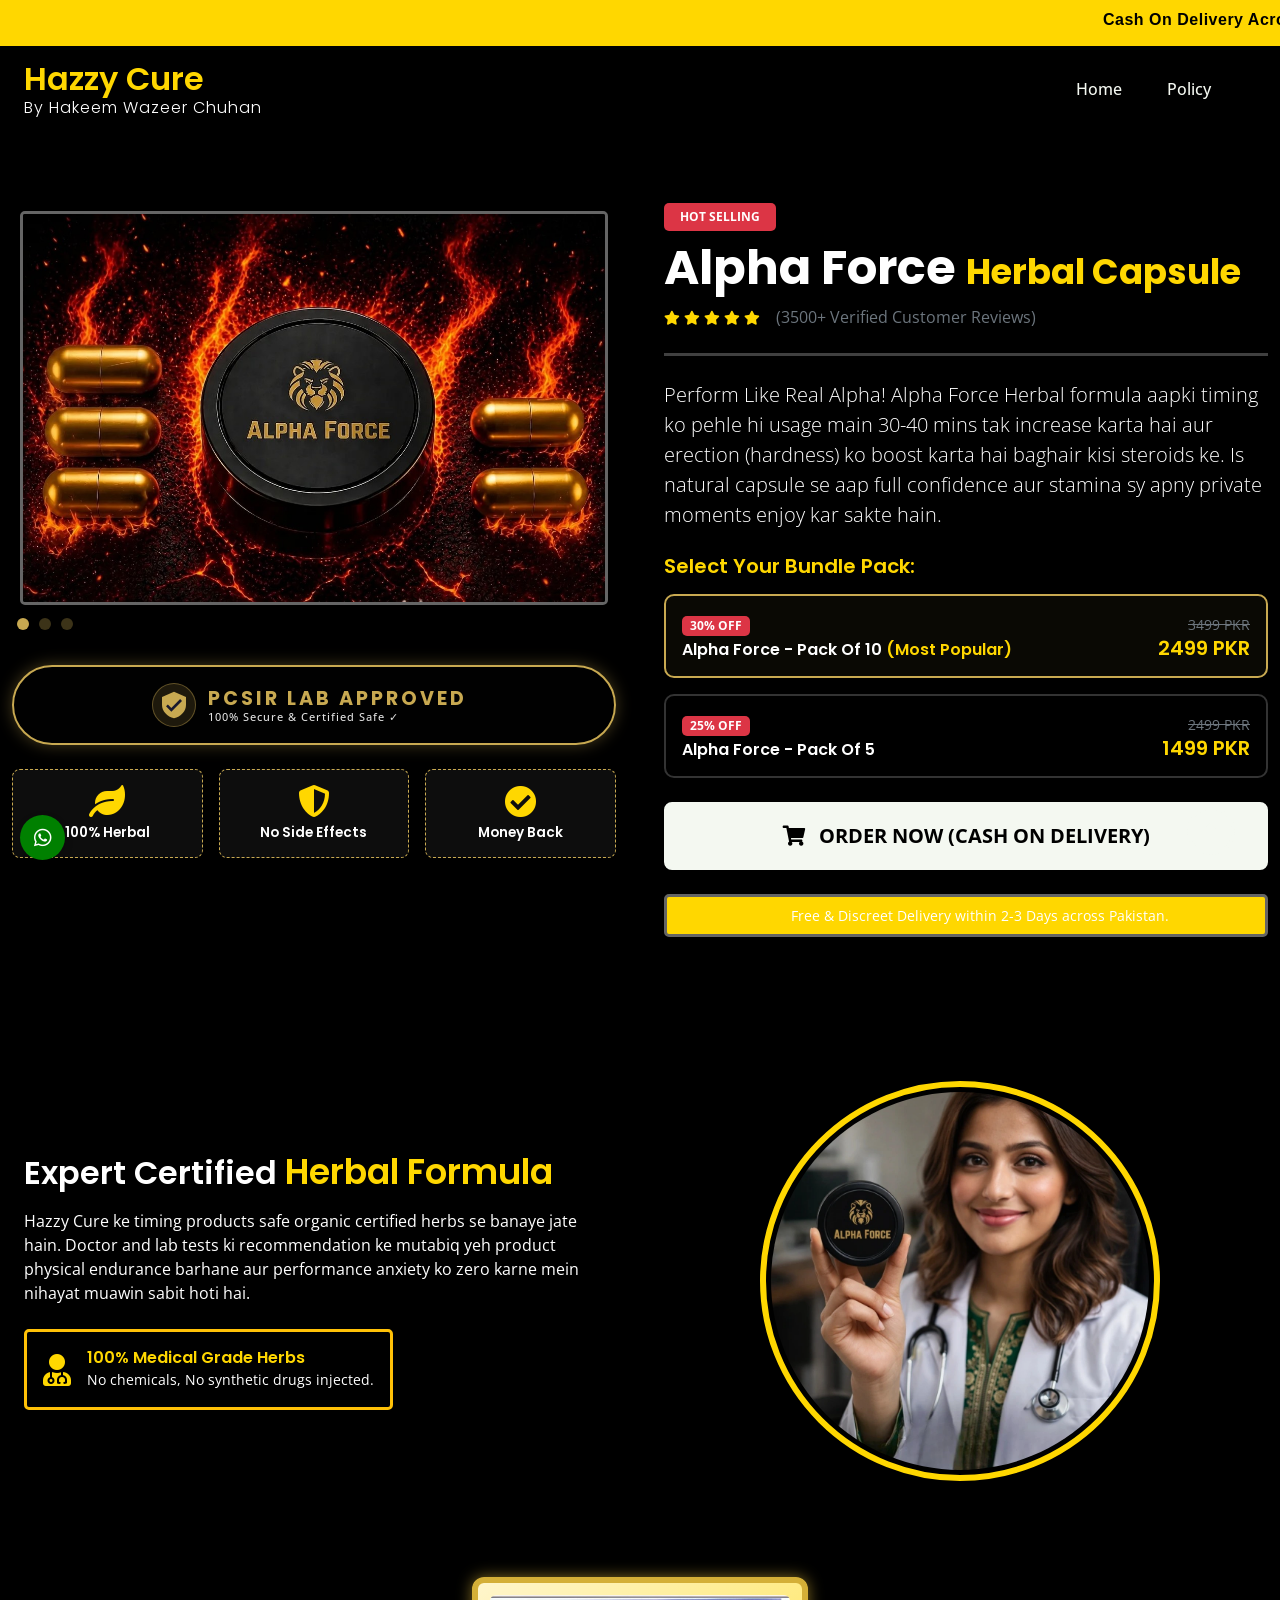
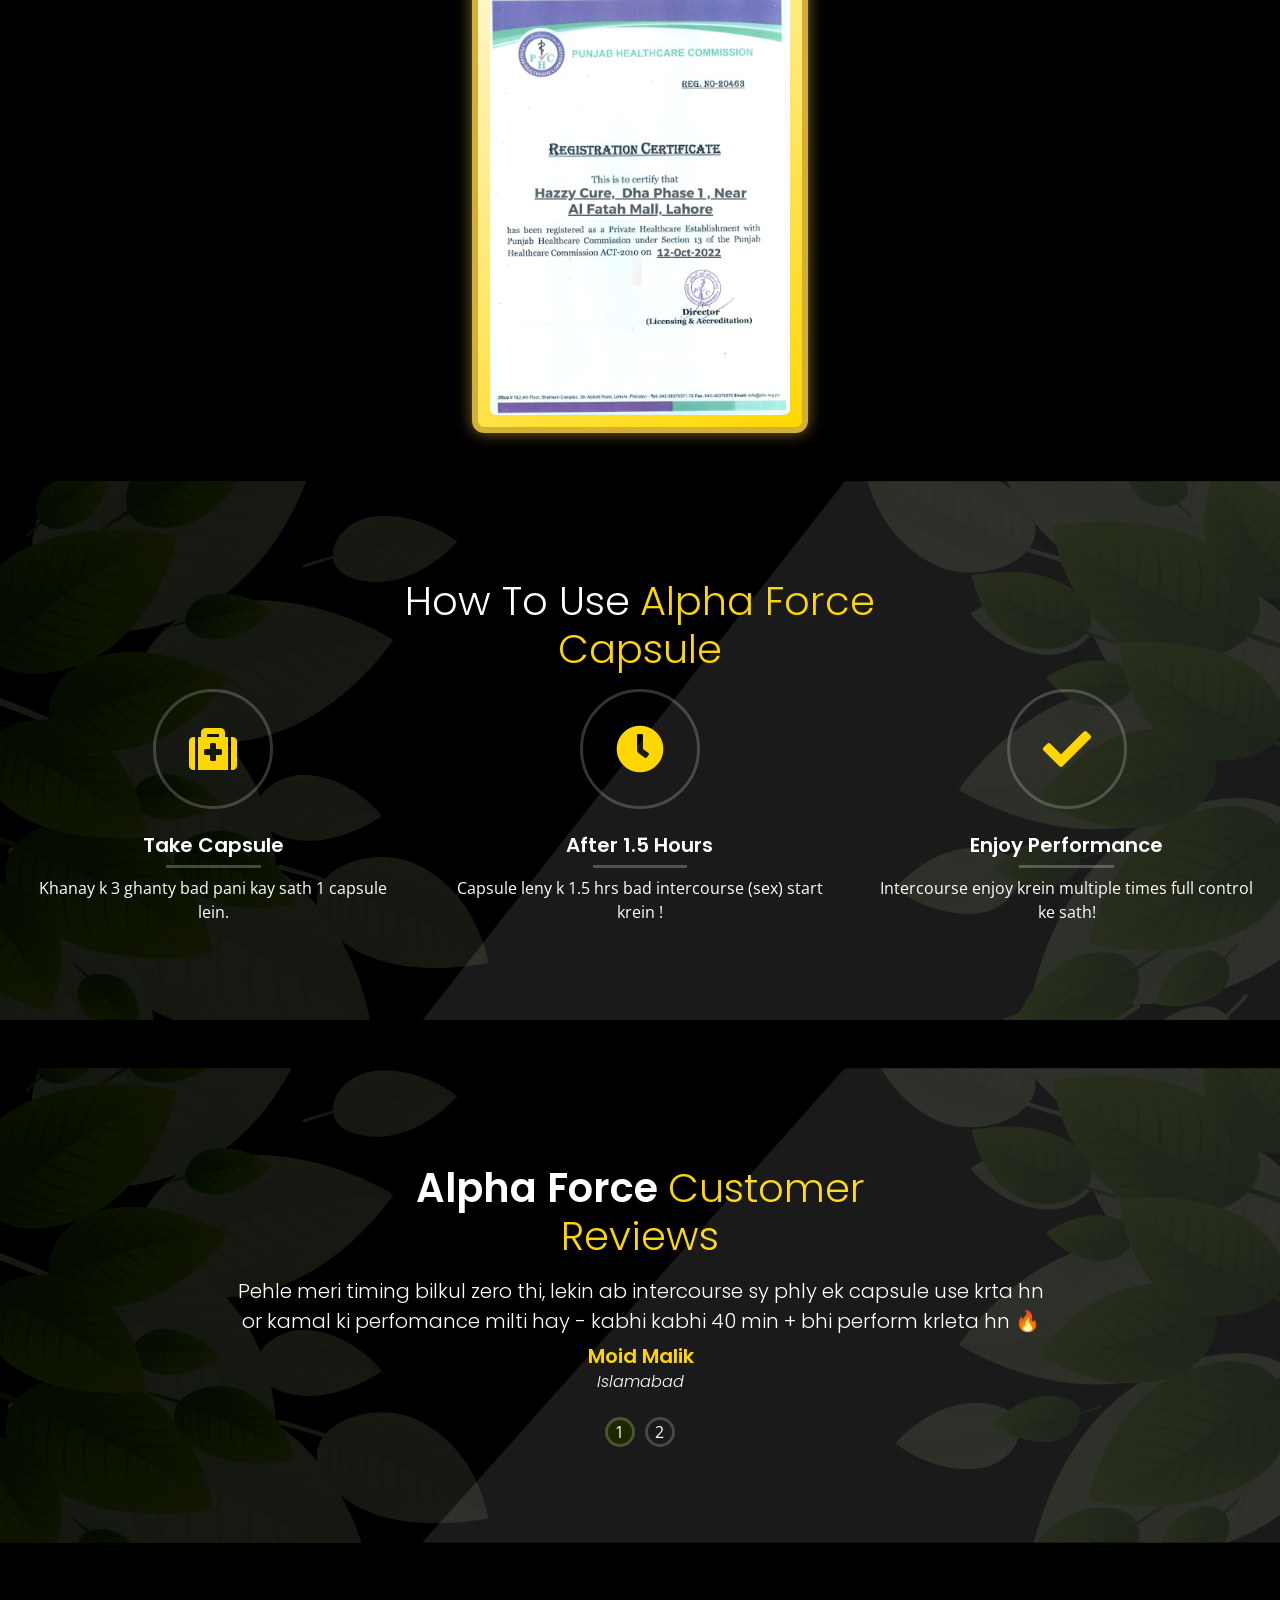
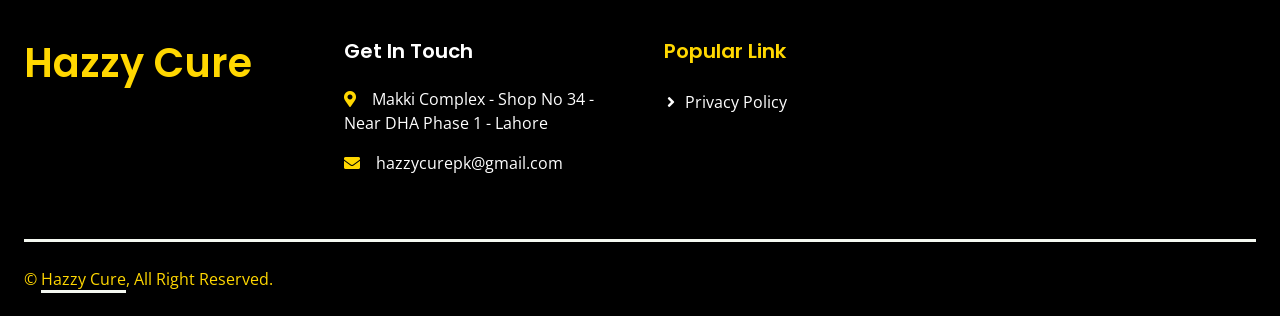
<file: alpha.html>
<!DOCTYPE html>
<html lang="en">

<head>
    <meta charset="utf-8">
    <title>Alpha Force Premium Herbal Capsule - Hazzy Cure</title>
    <meta content="width=device-width, initial-scale=1.0" name="viewport">
    <meta content="Alpha Force, Herbal Timing Capsule, Pakistan" name="keywords">
    <meta content="Perform Like Real Alpha. Get 30 Min+ Timing & Erection with 100% Herbal Formula." name="description">

    <link href="img/favicon.png" rel="icon">

    <link rel="preconnect" href="https://fonts.googleapis.com">
    <link rel="preconnect" href="https://fonts.gstatic.com" crossorigin>
    <link href="https://fonts.googleapis.com/css2?family=Open+Sans:wght@400;500&family=Poppins:wght@200;600;700&display=swap" rel="stylesheet">

    <link href="https://cdnjs.cloudflare.com/ajax/libs/font-awesome/5.10.0/css/all.min.css" rel="stylesheet">
    <link href="https://cdn.jsdelivr.net/npm/bootstrap-icons@1.4.1/font/bootstrap-icons.css" rel="stylesheet">

    <link href="lib/animate/animate.min.css" rel="stylesheet">
    <link href="lib/owlcarousel/assets/owl.carousel.min.css" rel="stylesheet">

    <link href="css/bootstrap.min.css" rel="stylesheet">

    <link href="css/style.css" rel="stylesheet">

        <style>
        /* Product Page Specific Enhancements to make it look 'Chass' */
        .product-slider .owl-dot {
            background: rgba(200, 169, 81, 0.3) !important;
            width: 12px;
            height: 12px;
            margin: 5px;
            border-radius: 50%;
            display: inline-block;
        }
        .product-slider .owl-dot.active {
            background: #c8a951 !important;
        }
        .pack-option-card {
            border: 2px solid #333;
            border-radius: 10px;
            cursor: pointer;
            transition: all 0.3s ease;
        }
        .pack-option-card:hover, .pack-option-card.active {
            border-color: #c8a951;
            background-color: rgba(200, 169, 81, 0.05);
        }
        .sticker-badge {
            background: rgba(255, 255, 255, 0.05);
            border: 1px dashed #c8a951;
            border-radius: 8px;
            padding: 15px;
            text-align: center;
        }
    </style>
    <!-- Meta Pixel Code -->
<script>
!function(f,b,e,v,n,t,s)
{if(f.fbq)return;n=f.fbq=function(){n.callMethod?
n.callMethod.apply(n,arguments):n.queue.push(arguments)};
if(!f._fbq)f._fbq=n;n.push=n;n.loaded=!0;n.version='2.0';
n.queue=[];t=b.createElement(e);t.async=!0;
t.src=v;s=b.getElementsByTagName(e)[0];
s.parentNode.insertBefore(t,s)}(window, document,'script',
'https://connect.facebook.net/en_US/fbevents.js');
fbq('init', '2020600545550215');
fbq('track', 'PageView');
</script>
<noscript><img height="1" width="1" style="display:none"
src="https://www.facebook.com/tr?id=2020600545550215&ev=PageView&noscript=1"
/></noscript>
<!-- End Meta Pixel Code -->
</head>

<body class="bg-clr text-white">
    <div class="top-strip">
         <marquee behavior="scroll" direction="left" scrollamount="7">
            Cash On Delivery Across Pakistan !
         </marquee>
    </div>

    <a href="https://wa.me/923314340855" target="_blank" class="dm-round-button" title="Message on WhatsApp">
       <i class="fab fa-whatsapp"></i>
    </a>

    <div id="spinner" class="show bg-white position-fixed translate-middle w-100 vh-100 top-50 start-50 d-flex align-items-center justify-content-center">
        <div class="spinner-grow text-primary" style="width: 3rem; height: 3rem;" role="status">
            <span class="sr-only">Loading...</span>
        </div>
    </div>
    <div class="container-fluid sticky-top bg-gold">
        <div class="container">
            <nav class="navbar navbar-expand-lg navbar-light p-0">
                <a href="index" class="navbar-brand">
                    <h2 class="text-gold mb-0">Hazzy Cure <span class="fs-6 d-block text-white fw-light" style="letter-spacing: 1px;">By Hakeem Wazeer Chuhan</span></h2>
                </a>
                <button type="button" class="navbar-toggler ms-auto me-0" data-bs-toggle="collapse" data-bs-target="#navbarCollapse">
                    <span class="navbar-toggler-icon"></span>
                </button>
                <div class="collapse navbar-collapse" id="navbarCollapse">
                    <div class="navbar-nav ms-auto">
                        <a href="index" class="nav-item nav-link">Home</a>
                        <a href="policy" class="nav-item nav-link">Policy</a>
                    </div>
                </div>
            </nav>
        </div>
    </div>
    <div class="container py-5 my-4">
        <div class="row g-5">
            <div class="col-lg-6 wow fadeIn" data-wow-delay="0.1s">
                <div class="owl-carousel product-slider mb-4">
                    <div class="p-2"><img class="img-fluid rounded border border-secondary" src="img/cp-5.jpg" alt="Alpha Force Pack of 5"></div>
                    <div class="p-2"><img class="img-fluid rounded border border-secondary" src="img/cp-10.webp" alt="Alpha Force Pack of 10"></div>
                    <div class="p-2"><img class="img-fluid rounded border border-secondary" src="img/cp-p.webp" alt="Alpha Force Capsule View"></div>
                </div>

                <div class="pcsir-badge-wrap mb-4 justify-content-center">
                    <div class="pcsir-badge w-100 py-3 justify-content-center">
                        <div class="pcsir-icon">
                            <svg width="32" height="32" viewBox="0 0 24 24" fill="none" xmlns="http://www.w3.org/2000/svg">
                                <path d="M12 2L3 6V12C3 16.55 6.84 20.74 12 22C17.16 20.74 21 16.55 21 12V6L12 2Z" fill="#c8a951"/>
                                <path d="M10 17L6 13L7.41 11.59L10 14.17L16.59 7.58L18 9L10 17Z" fill="#1a1a2e"/>
                            </svg>
                        </div>
                        <div class="pcsir-text text-start">
                            <span class="pcsir-title" style="font-size: 1.2rem;">PCSIR LAB APPROVED</span>
                            <span class="pcsir-sub text-gold">100% Secure & Certified Safe ✓</span>
                        </div>
                    </div>
                </div>

                <div class="row g-3">
                    <div class="col-4">
                        <div class="sticker-badge">
                            <i class="fa fa-leaf fa-2x text-gold mb-2"></i>
                            <h6 class="mb-0 text-white" style="font-size: 0.85rem;">100% Herbal</h6>
                        </div>
                    </div>
                    <div class="col-4">
                        <div class="sticker-badge">
                            <i class="fa fa-shield-alt fa-2x text-gold mb-2"></i>
                            <h6 class="mb-0 text-white" style="font-size: 0.85rem;">No Side Effects</h6>
                        </div>
                    </div>
                    <div class="col-4">
                        <div class="sticker-badge">
                            <i class="fa fa-check-circle fa-2x text-gold mb-2"></i>
                            <h6 class="mb-0 text-white" style="font-size: 0.85rem;">Money Back</h6>
                        </div>
                    </div>
                </div>
            </div>

            <div class="col-lg-6 wow fadeIn" data-wow-delay="0.3s">
                <span class="badge bg-danger text-white mb-2 px-3 py-2">HOT SELLING</span>
                <h1 class="text-white display-5 fw-bold mb-2">Alpha Force <span class="gold">Herbal Capsule</span></h1>
                
                <div class="d-flex align-items-center mb-4">
                    <div class="me-3">
                        <small class="fa fa-star text-gold"></small>
                        <small class="fa fa-star text-gold"></small>
                        <small class="fa fa-star text-gold"></small>
                        <small class="fa fa-star text-gold"></small>
                        <small class="fa fa-star text-gold"></small>
                    </div>
                    <span class="text-muted">(3500+ Verified Customer Reviews)</span>
                </div>

                <hr class="border-secondary mb-4">

                <p class="lead text-white mb-4">
                    Perform Like Real Alpha! Alpha Force Herbal formula aapki timing ko pehle hi usage main 30-40 mins tak increase karta hai aur erection (hardness) ko boost karta hai baghair kisi steroids ke. Is natural capsule se aap full confidence aur stamina sy apny private moments enjoy kar sakte hain.
                </p>

                <h5 class="text-gold mb-3">Select Your Bundle Pack:</h5>
                <div class="row g-3 mb-4">
                    <div class="col-12">
                        <div class="pack-option-card active p-3 d-flex justify-content-between align-items-center">
                            <div>
                                <span class="badge bg-danger mb-1">30% OFF</span>
                                <h6 class="text-white mb-0">Alpha Force - Pack Of 10 <span class="text-gold">(Most Popular)</span></h6>
                            </div>
                            <div class="text-end">
                                <del class="text-muted small">3499 PKR</del>
                                <h5 class="text-gold mb-0">2499 PKR</h5>
                            </div>
                        </div>
                    </div>
                    <div class="col-12">
                        <div class="pack-option-card p-3 d-flex justify-content-between align-items-center">
                            <div>
                                <span class="badge bg-danger mb-1">25% OFF</span>
                                <h6 class="text-white mb-0">Alpha Force - Pack Of 5</h6>
                            </div>
                            <div class="text-end">
                                <del class="text-muted small">2499 PKR</del>
                                <h5 class="text-gold mb-0">1499 PKR</h5>
                            </div>
                        </div>
                    </div>
                </div>

                <div class="d-grid gap-2 mb-4">
                    <a href="order" class="btn btn-light btn-lg py-3 fw-bold btn-square-nav shadow text-uppercase animated pulse infinite" style="border-radius: 8px;">
                        <i class="fa fa-shopping-cart me-2"></i> Order Now (Cash On Delivery)
                    </a>
                </div>

                <div class="d-flex align-items-center justify-content-center bg-custom p-2 border border-secondary rounded">
                    <i class="fa fa-truck text-gold me-2"></i>
                    <span class="small">Free & Discreet Delivery within 2-3 Days across Pakistan.</span>
                </div>
            </div>
        </div>
    </div>
    <div class="container-fluid bg-gold py-5 my-5">
        <div class="container">
            <div class="row g-5 align-items-center">
                <div class="col-lg-6 text-center text-lg-start">
                    <h2 class="text-white mb-3">Expert Certified <span class="gold">Herbal Formula</span></h2>
                    <p class="mb-4 text-white">
                        Hazzy Cure ke timing products safe organic certified herbs se banaye jate hain. Doctor and lab tests ki recommendation ke mutabiq yeh product physical endurance barhane aur performance anxiety ko zero karne mein nihayat muawin sabit hoti hai.
                    </p>
                    <div class="d-flex align-items-center justify-content-center justify-content-lg-start bg-clr p-3 rounded border border-warning d-inline-flex">
                        <i class="fa fa-user-md fa-2x text-gold me-3"></i>
                        <div class="text-start">
                            <h6 class="text-gold mb-0">100% Medical Grade Herbs</h6>
                            <small class="text-white">No chemicals, No synthetic drugs injected.</small>
                        </div>
                    </div>
                </div>
                <div class="col-lg-6 text-center">
                    <img class="img-fluid round-golden shadow-lg" src="img/doctor.webp" alt="Certified Doctor Recognition" style="max-height: 400px; object-fit: cover;">
                </div>
            </div>
        </div>
    </div>

    <div class="certificate-wrapper mb-5">
        <div class="certificate-frame">
            <img src="img/license.jpg" alt="Health Certification Authority">
        </div>
    </div>

    <div class="container-fluid how-to-use bg-gold my-5 py-5">
        <div class="container text-white py-5">
            <div class="mx-auto text-center wow fadeIn" data-wow-delay="0.1s" style="max-width: 600px;">
                <h1 class="text-white mb-3"><span class="fw-light text-white">How To Use</span> <span class="fw-light text-gold">Alpha Force Capsule</span></h1>
            </div>
            <div class="row g-5">
                <div class="col-lg-4 text-center wow fadeIn" data-wow-delay="0.1s">
                    <div class="btn-square rounded-circle border mx-auto mb-4" style="width: 120px; height: 120px;">
                        <i class="fa fa-medkit fa-3x text-gold"></i>
                    </div>
                    <h5 class="text-white">Take Capsule</h5>
                    <hr class="w-25 bg-light my-2 mx-auto">
                    <span>Khanay k 3 ghanty bad pani kay sath 1 capsule lein.</span>
                </div>
                <div class="col-lg-4 text-center wow fadeIn" data-wow-delay="0.3s">
                    <div class="btn-square rounded-circle border mx-auto mb-4" style="width: 120px; height: 120px;">
                        <i class="fa fa-clock fa-3x text-gold"></i>
                    </div>
                    <h5 class="text-white">After 1.5 Hours</h5>
                    <hr class="w-25 bg-light my-2 mx-auto">
                    <span>Capsule leny k 1.5 hrs bad intercourse (sex) start krein !</span>
                </div>
                <div class="col-lg-4 text-center wow fadeIn" data-wow-delay="0.5s">
                    <div class="btn-square rounded-circle border mx-auto mb-4" style="width: 120px; height: 120px;">
                        <i class="fa fa-check fa-3x text-gold"></i>
                    </div>
                    <h5 class="text-white">Enjoy Performance</h5>
                    <hr class="w-25 bg-light my-2 mx-auto">
                    <span>Intercourse enjoy krein multiple times full control ke sath!</span>
                </div>
            </div>
        </div>
    </div>

    <div class="container-fluid testimonial bg-gold my-5 py-5">
        <div class="container text-white py-5">
            <div class="mx-auto text-center wow fadeIn" data-wow-delay="0.1s" style="max-width: 600px;">
                <h1 class="text-white mb-3">Alpha Force <span class="fw-light text-gold">Customer Reviews</span></h1>
            </div>
            <div class="row justify-content-center">
                <div class="col-lg-8">
                    <div class="owl-carousel testimonial-carousel wow fadeIn" data-wow-delay="0.1s">
                        <div class="testimonial-item text-center" data-dot="1">
                            <h5 class="fw-light lh-base text-white">Pehle meri timing bilkul zero thi, lekin ab intercourse sy phly ek capsule use krta hn or kamal ki perfomance milti hay - kabhi kabhi 40 min + bhi perform krleta hn 🔥</h5>
                            <h5 class="mb-1 text-gold">Moid Malik</h5>
                            <h6 class="fw-light text-white fst-italic mb-0">Islamabad</h6>
                        </div>
                        <div class="testimonial-item text-center" data-dot="2">
                            <h5 class="fw-light lh-base text-white">Timing 30 min sy bhi zyada thi or erection bhi kamal thi natural formula hone ki wajah se mujhe koi side effect nahi hua. Highly recommended!</h5>
                            <h5 class="mb-1 text-gold">Muneeb Sajid</h5>
                            <h6 class="fw-light text-white fst-italic mb-0">Karachi</h6>
                        </div>
                    </div>
                </div>
            </div>
        </div>
    </div>
    <div class="container-fluid bg-gold footer">
        <div class="container py-5">
            <div class="row g-5">
                <div class="col-md-6 col-lg-3 wow fadeIn" data-wow-delay="0.1s">
                    <a href="index" class="d-inline-block mb-3">
                        <h1 class="text-gold">Hazzy Cure</h1>
                    </a>
                </div>
                <div class="col-md-6 col-lg-3 wow fadeIn" data-wow-delay="0.3s">
                    <h5 class="mb-4 text-white">Get In Touch</h5>
                    <p class="text-white"><i class="fa fa-map-marker-alt me-3 text-gold"></i>Makki Complex - Shop No 34 - Near DHA Phase 1 - Lahore</p>
                    <p class="text-white"><i class="fa fa-envelope me-3 text-gold"></i>hazzycurepk@gmail.com</p>
                </div>
                <div class="col-md-6 col-lg-3 wow fadeIn" data-wow-delay="0.7s">
                    <h5 class="mb-4 text-gold">Popular Link</h5>
                    <a class="btn btn-link text-white" href="policy">Privacy Policy</a>
                </div>
            </div>
        </div>
        <div class="container wow fadeIn" data-wow-delay="0.1s">
            <div class="copyright">
                <div class="row">
                    <div class="col-md-6 text-center text-md-start mb-3 mb-md-0 text-gold">
                        &copy; <a class="border-bottom" href="#">Hazzy Cure</a>, All Right Reserved.
                    </div>
                </div>
            </div>
        </div>
    </div>
    <a href="#" class="btn btn-lg btn-outline-light btn-lg-square back-to-top"><i class="bi bi-arrow-up"></i></a>

    <script src="https://ajax.googleapis.com/ajax/libs/jquery/3.6.1/jquery.min.js"></script>
    <script src="https://cdn.jsdelivr.net/npm/bootstrap@5.0.0/dist/js/bootstrap.bundle.min.js"></script>
    <script src="lib/wow/wow.min.js"></script>
    <script src="lib/easing/easing.min.js"></script>
    <script src="lib/waypoints/waypoints.min.js"></script>
    <script src="lib/owlcarousel/owl.carousel.min.js"></script>

    <script src="js/main.js"></script>
    <script>
        $(document).ready(function(){
            // Custom slider for product pictures gallery
            $(".product-slider").owlCarousel({
                items: 1,
                autoplay: true,
                smartSpeed: 1000,
                dots: true,
                loop: true,
                nav: false
            });

            // Interactive pack selection switching effect
            $('.pack-option-card').click(function(){
                $('.pack-option-card').removeClass('active');
                $(this).addClass('active');
            });
        });
    </script>
</body>
</html>
</file>
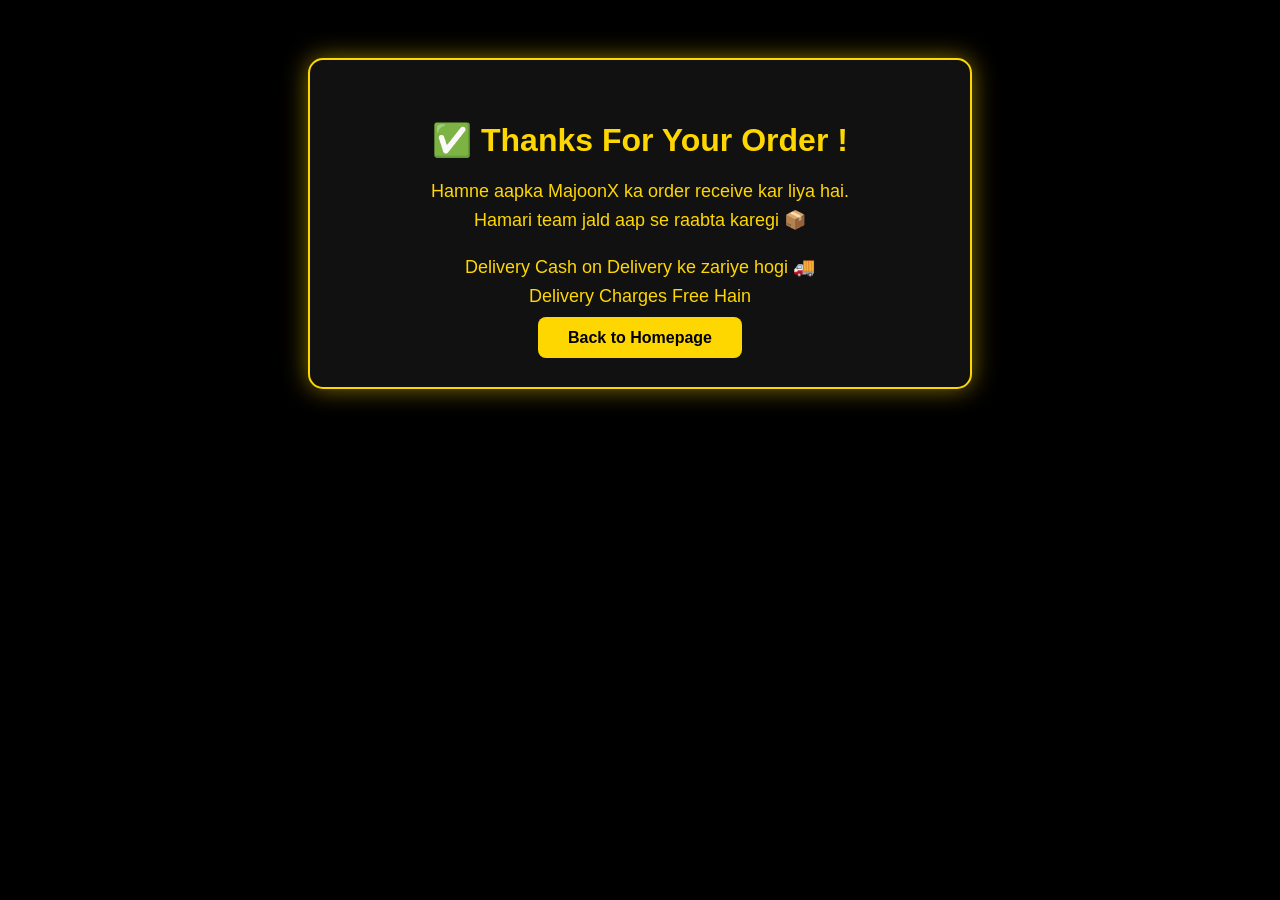
<file: majoon-thanks.html>
<!DOCTYPE html>
<html lang="en">
<head>
  <meta charset="UTF-8" />
  <meta name="viewport" content="width=device-width, initial-scale=1.0"/>
  <title>Thank You - Alpha Force</title>
  <style>
    body {
      background-color: #000;
      color: #FFD700;
      font-family: 'Segoe UI', Tahoma, Geneva, Verdana, sans-serif;
      text-align: center;
      padding: 50px 20px;
    }

    .container {
      max-width: 600px;
      margin: auto;
      background: #111;
      padding: 40px 30px;
      border: 2px solid #FFD700;
      border-radius: 15px;
      box-shadow: 0 0 25px rgba(255, 215, 0, 0.5);
    }

    h1 {
      font-size: 32px;
      margin-bottom: 15px;
    }

    p {
      font-size: 18px;
      line-height: 1.6;
    }

    .btn {
      margin-top: 25px;
      padding: 12px 30px;
      font-size: 16px;
      background-color: #FFD700;
      color: #000;
      border: none;
      border-radius: 8px;
      cursor: pointer;
      text-decoration: none;
      font-weight: bold;
      transition: background 0.3s ease;
    }

    .btn:hover {
      background-color: #e6be00;
    }
  </style>
</head>
<body>
  <div class="container">
    <h1> ✅ Thanks For Your Order !</h1>
    <p>Hamne aapka MajoonX ka order receive kar liya hai.<br>Hamari team jald aap se raabta karegi 📦</p>
    <p>Delivery Cash on Delivery ke zariye hogi 🚚 <br>Delivery Charges Free Hain</p>
    <a href="https://hazzycure.com" class="btn">Back to Homepage</a>
  </div>

</body>
</html>
</file>
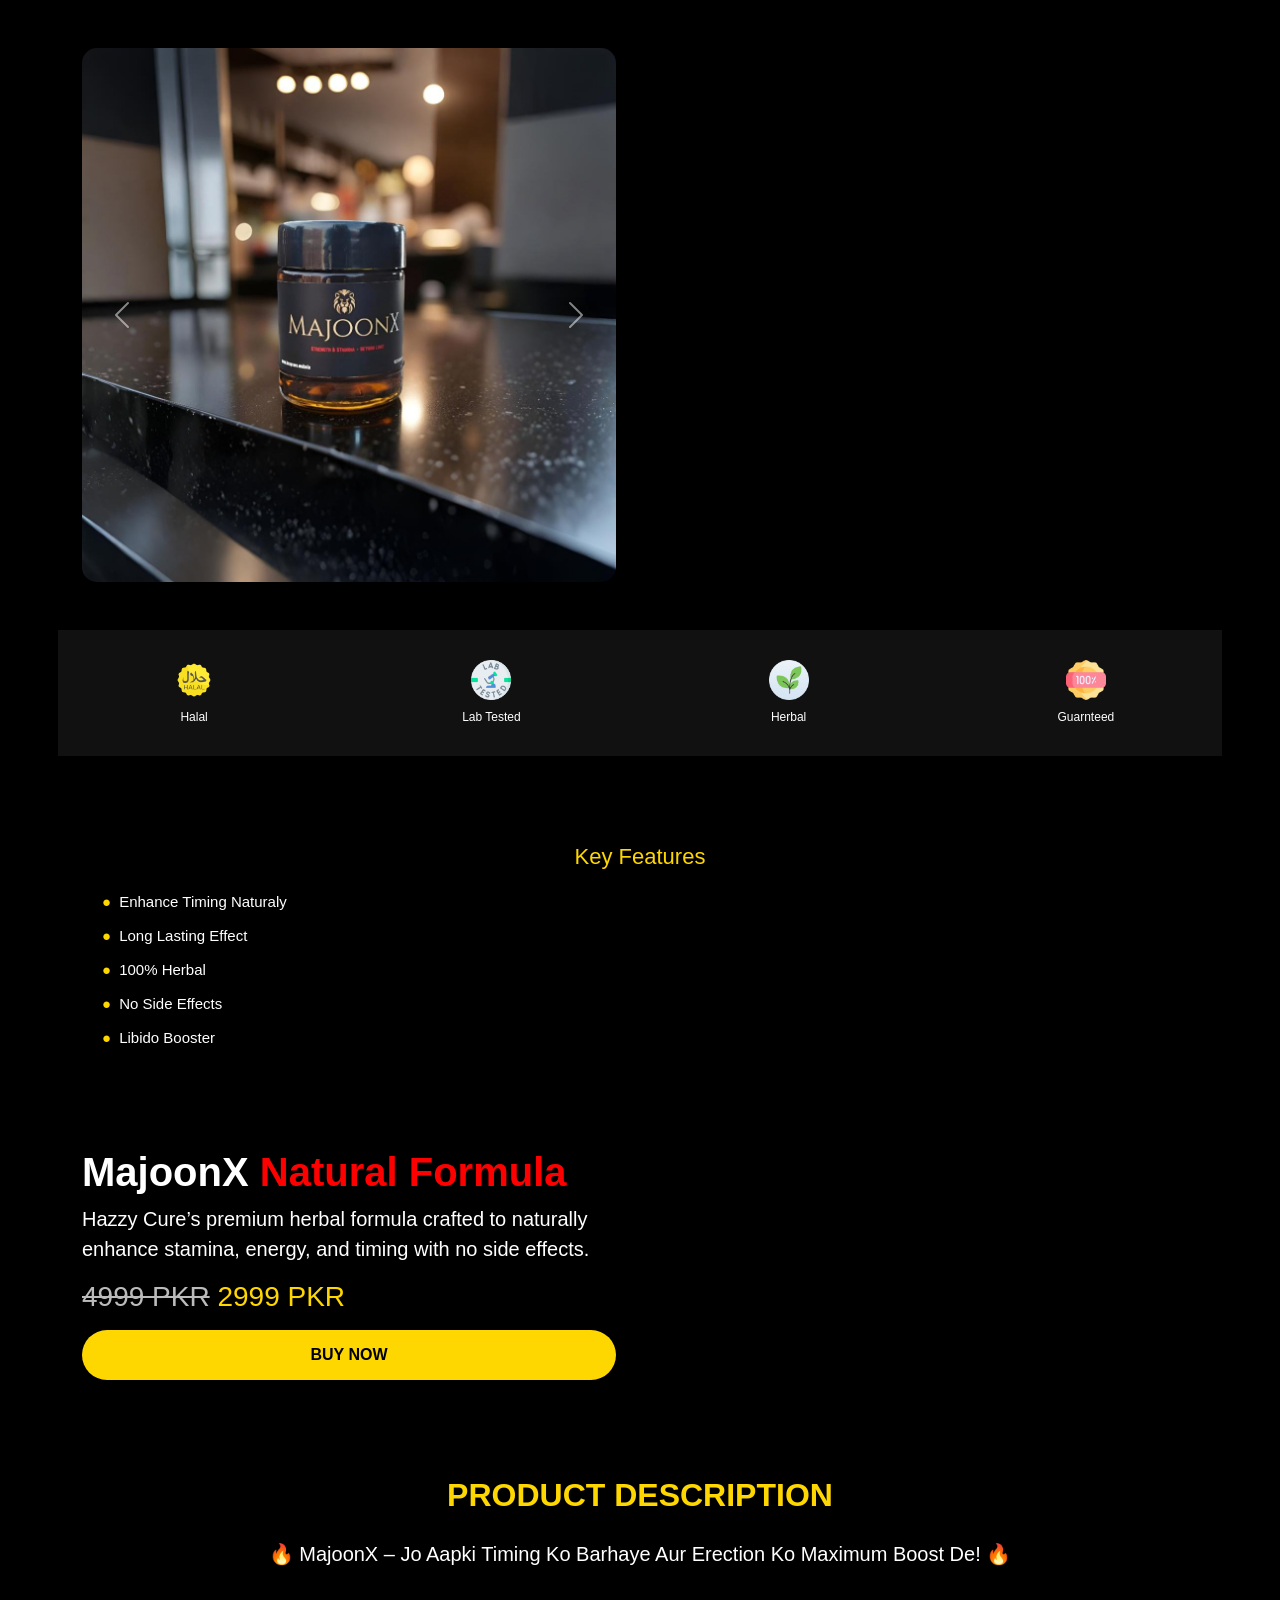
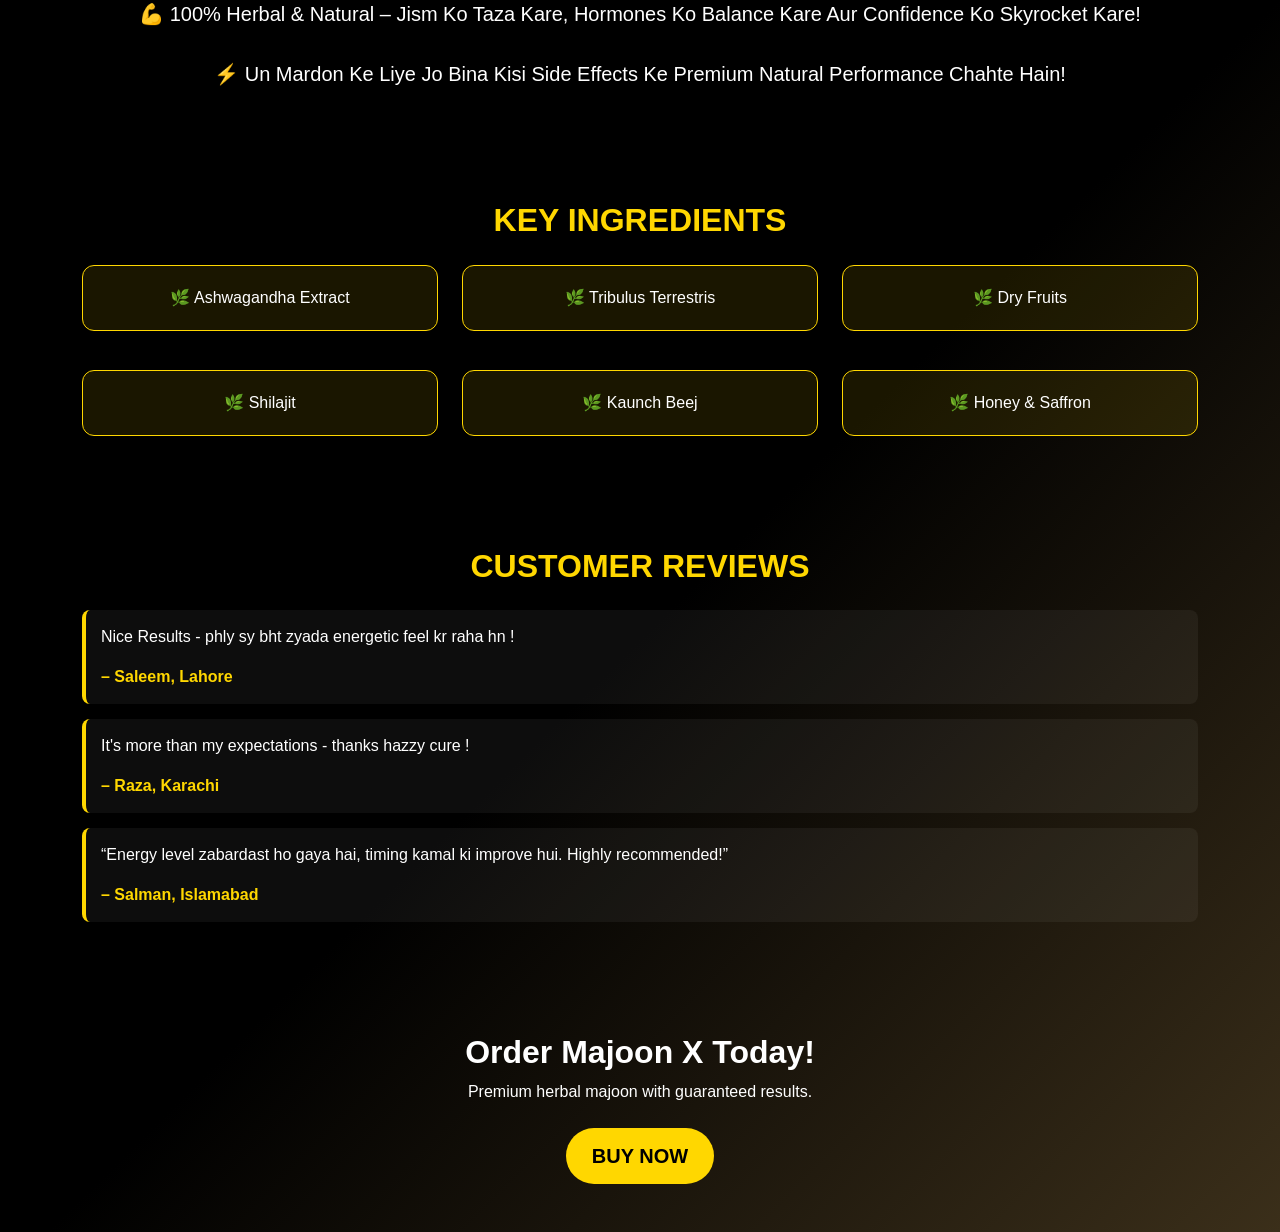
<file: majoon.html>
<!DOCTYPE html>
<html lang="en">
<head>
  <meta charset="UTF-8">
  <meta name="viewport" content="width=device-width, initial-scale=1.0">
  <title>MajoonX - Hazzy Cure</title>
  <link href="https://cdn.jsdelivr.net/npm/bootstrap@5.3.3/dist/css/bootstrap.min.css" rel="stylesheet">
  <style>
    body {
      background: linear-gradient(135deg, #000 70%, #3b2f1a 100%);
      color: #fff;
      font-family: 'Poppins', sans-serif;
    }
    .section-heading {
      color: #FFD700;
      font-weight: 700;
      margin-bottom: 25px;
      text-transform: uppercase;
    }
    .btn-gold {
      background: #FFD700;
      color: #000;
      font-weight: 600;
      padding: 12px 25px;
      border-radius: 30px;
      text-transform: uppercase;
      transition: 0.3s;
    }
    .btn-gold:hover {
      background: #fff;
      color: #000;
    }
    .carousel-inner img {
      border-radius: 15px;
      box-shadow: 0 8px 25px rgba(0,0,0,0.5);
    }
    .feature-box {
      background: rgba(255, 215, 0, 0.1);
      border: 1px solid #FFD700;
      border-radius: 12px;
      padding: 20px;
      margin-bottom: 15px;
    }
    .review-box {
      background: rgba(255,255,255,0.05);
      border-left: 4px solid #FFD700;
      padding: 15px;
      margin-bottom: 15px;
      border-radius: 8px;
    }
    .reviewer {
      font-weight: bold;
      color: #FFD700;
    }
  </style>
</head>
<body>

  <!-- Hero + Slider -->
  <section class="py-5">
    <div class="container">
      <div class="row align-items-center g-5">
        
        <!-- Slider -->
        <div class="col-lg-6">
          <div id="alphaCarousel" class="carousel slide" data-bs-ride="carousel">
            <div class="carousel-inner">
              <div class="carousel-item active">
                <img src="img/majoon-1.jpg" class="d-block w-100" alt="Alpha Force 1">
              </div>
              <div class="carousel-item">
                <img src="img/benefits.png" class="d-block w-100" alt="Alpha Force 2">
              </div>
              <div class="carousel-item">
                <img src="img/majoon-3.jpg" class="d-block w-100" alt="Alpha Force 3">
              </div>
            </div>
            <button class="carousel-control-prev" type="button" data-bs-target="#alphaCarousel" data-bs-slide="prev">
              <span class="carousel-control-prev-icon"></span>
            </button>
            <button class="carousel-control-next" type="button" data-bs-target="#alphaCarousel" data-bs-slide="next">
              <span class="carousel-control-next-icon"></span>
            </button>
          </div>
        </div>

       

<!-- Icons Section -->
<section class="icons-section" style="text-align:center; padding:30px 0; background:#111; color:#fff;">
  <div style="display:flex; justify-content:center; align-items:center; gap:25px; flex-wrap:nowrap;">
    
    
    <!-- Halal -->
    <div style="flex:1; text-align:center;">
      <img src="img/halal.png" alt="Halal" style="width:40px; height:40px; margin-bottom:8px;">
      <p style="font-size:12px; margin:0;">Halal</p>
    </div>
    
    <!-- Lab Tested -->
    <div style="flex:1; text-align:center;">
      <img src="img/lab-tested.png" alt="Lab Tested" style="width:40px; height:40px; margin-bottom:8px;">
      <p style="font-size:12px; margin:0;">Lab Tested</p>
    </div>
    
    <!-- Herbal -->
    <div style="flex:1; text-align:center;">
      <img src="img/herbal.png" alt="Herbal" style="width:40px; height:40px; margin-bottom:8px;">
      <p style="font-size:12px; margin:0;">Herbal</p>
    </div>
    
    <!-- 100% Results -->
    <div style="flex:1; text-align:center;">
      <img src="img/results.png" alt="100% Results" style="width:40px; height:40px; margin-bottom:8px;">
      <p style="font-size:12px; margin:0;">Guarnteed</p>
    </div>
    
  </div>
</section>

<!-- Key Features Section -->
<section style="background:#000; color:#fff; padding:40px 0; text-align:center;">
  <h2 style="color:#FFD700; margin-bottom:20px; font-size:22px;">Key Features</h2>
  
  <ul style="list-style:none; padding:0 15px; margin:0 auto; max-width:95%; text-align:left; font-size:15px; line-height:1.6; word-wrap:break-word;">
    
    <li style="margin-bottom:10px; display:flex; align-items:flex-start;">
      <span style="color:#FFD700; margin-right:8px;">●</span> 
      <span>Enhance Timing Naturaly</span>
    </li>
    
    <li style="margin-bottom:10px; display:flex; align-items:flex-start;">
      <span style="color:#FFD700; margin-right:8px;">●</span> 
      <span>Long Lasting Effect</span>
    </li>
    
    <li style="margin-bottom:10px; display:flex; align-items:flex-start;">
      <span style="color:#FFD700; margin-right:8px;">●</span> 
      <span>100% Herbal</span>
    </li>
    
    <li style="margin-bottom:10px; display:flex; align-items:flex-start;">
      <span style="color:#FFD700; margin-right:8px;">●</span> 
      <span>No Side Effects</span>
    </li>
    <li style="margin-bottom:10px; display:flex; align-items:flex-start;">
      <span style="color:#FFD700; margin-right:8px;">●</span> 
      <span>Libido Booster</span>
    </li>

  
  </ul>
</section>


        <!-- Info -->
        <div class="col-lg-6">
          <h1 class="fw-bold">MajoonX <span style="color:red;">Natural Formula</span></h1>
          <p class="lead">Hazzy Cure’s premium herbal formula crafted to naturally enhance stamina, energy, and timing with no side effects.</p>
          <h3>
            <span style="text-decoration:line-through; color:#bbb;">4999 PKR</span>
            <span style="color:#FFD700;">2999 PKR</span>
          </h3>
          <a href="order-majoon" class="btn btn-gold mt-3 d-block mx-auto">Buy Now</a>

        </div>
      </div>
    </div>
  </section>
  <!-- Description -->
  <section class="py-5">
    <div class="container">
      <h2 class="section-heading text-center">Product Description</h2>
      <p class="fs-5 text-center">🔥 MajoonX – Jo Aapki Timing Ko Barhaye Aur Erection Ko Maximum Boost De! 🔥<br><br>

💪 100% Herbal & Natural – Jism Ko Taza Kare, Hormones Ko Balance Kare Aur Confidence Ko Skyrocket Kare!<br><br>

⚡ Un Mardon Ke Liye Jo Bina Kisi Side Effects Ke Premium Natural Performance Chahte Hain!</p>
    </div>
  </section>

  <!-- Ingredients -->
  <section class="py-5">
    <div class="container text-center">
      <h2 class="section-heading">Key Ingredients</h2>
      <div class="row g-4">
        <div class="col-md-4">
          <div class="feature-box">🌿 Ashwagandha Extract</div>
        </div>
        <div class="col-md-4">
          <div class="feature-box">🌿 Tribulus Terrestris</div>
        </div>
        <div class="col-md-4">
          <div class="feature-box">🌿 Dry Fruits</div>
        </div>
        <div class="col-md-4">
          <div class="feature-box">🌿 Shilajit</div>
        </div>
        <div class="col-md-4">
          <div class="feature-box">🌿 Kaunch Beej</div>
        </div>
        <div class="col-md-4">
          <div class="feature-box">🌿 Honey & Saffron</div>
        </div>
      </div>
    </div>
  </section>


  <!-- Reviews -->
  <section class="py-5">
    <div class="container">
      <h2 class="section-heading text-center">Customer Reviews</h2>
      <div class="review-box">
        <p>Nice Results - phly sy bht zyada energetic feel kr raha hn !</p>
        <div class="reviewer">– Saleem, Lahore</div>
      </div>
      <div class="review-box">
        <p>It's more than my expectations - thanks hazzy cure !</p>
        <div class="reviewer">– Raza, Karachi</div>
      </div>
      <div class="review-box">
        <p>“Energy level zabardast ho gaya hai, timing kamal ki improve hui. Highly recommended!”</p>
        <div class="reviewer">– Salman, Islamabad</div>
      </div>
    </div>
  </section>

  <!-- CTA -->
  <section class="py-5 text-center">
    <div class="container">
      <h2 class="fw-bold text-white">Order Majoon X Today!</h2>
      <p class="mb-4">Premium herbal majoon with guaranteed results.</p>
      <a href="order-majoon" class="btn btn-gold btn-lg">Buy Now</a>
    </div>
  </section>

  <script src="https://cdn.jsdelivr.net/npm/bootstrap@5.3.3/dist/js/bootstrap.bundle.min.js"></script>
</body>
</html>
</file>
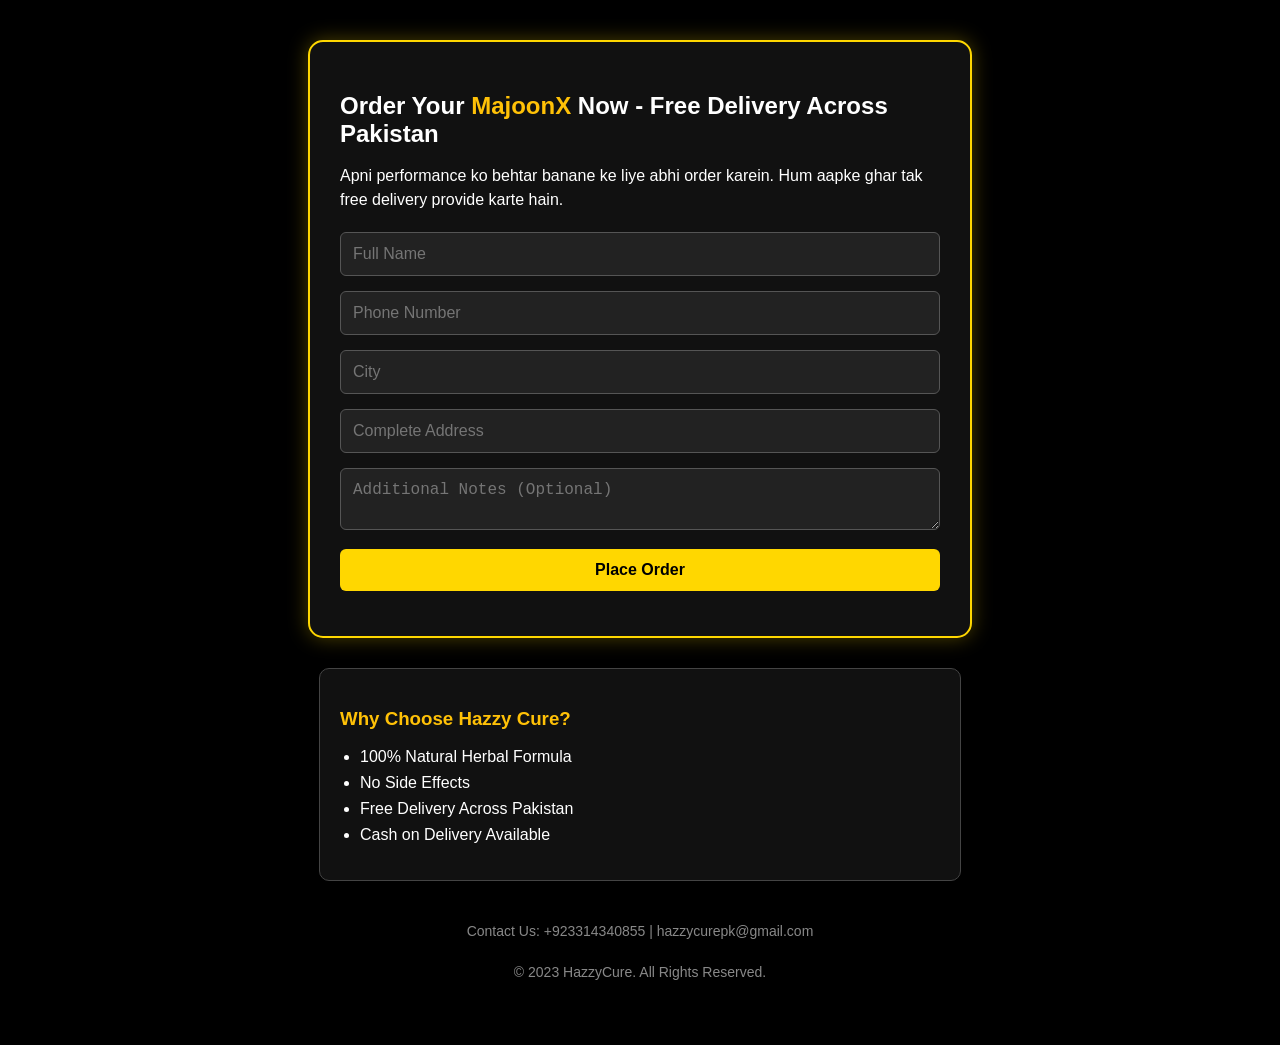
<file: order-majoon.html>
<!DOCTYPE html>
<html lang="en">
<head>
  <meta charset="UTF-8" />
  <meta name="viewport" content="width=device-width, initial-scale=1.0"/>
  <title>Order MajoonX - HazzyCure</title>
    <style>
    body { background-color:#000; color:#fff; font-family:'Segoe UI',sans-serif; padding:40px 20px; margin:0; }
    form { max-width:600px; margin:auto; background:#111; padding:30px; border:2px solid #FFD700; border-radius:15px; box-shadow:0 0 20px rgba(255,215,0,0.3); }
    h2 { color:#fff; margin-bottom:10px; font-size:24px; }
    h2 span { color:#ffc107; }
    p { margin-bottom:20px; line-height:1.5; }
    input, textarea, select, button { width:100%; padding:12px; margin-bottom:15px; border-radius:6px; border:none; font-size:16px; box-sizing:border-box; }
    input, textarea, select { background:#222; color:#fff; border:1px solid #555; }
    button { background-color:#FFD700; color:#000; font-weight:bold; cursor:pointer; transition:0.3s; }
    button:hover { background-color:#e6be00; }
    .summary { max-width:600px; margin:30px auto; background:#111; padding:20px; border:1px solid #444; border-radius:10px; }
    .summary h3 { color:#ffc107; }
    footer { text-align:center; margin-top:40px; color:#888; font-size:14px; }
    ul { padding-left:20px; } li { margin-bottom:8px; }
    #msg { display:none; text-align:center; font-size:15px; margin-bottom:10px; padding:10px; border-radius:6px; color:#ff6b6b; background:#1a0000; }
  </style>
</head>
<body>

<form id="orderForm">
  <h2>Order Your <span>MajoonX</span> Now - Free Delivery Across Pakistan</h2>
  <p>Apni performance ko behtar banane ke liye abhi order karein. Hum aapke ghar tak free delivery provide karte hain.</p>

  <div id="msg"></div>

  <input type="text" id="name"    placeholder="Full Name"        required />
  <input type="tel"  id="phone"   placeholder="Phone Number"     required />
  <input type="text" id="city"    placeholder="City"             required />
  <input type="text" id="address" placeholder="Complete Address" required />
  <textarea          id="notes"   placeholder="Additional Notes (Optional)"></textarea>

  <button id="purchaseBtn" type="submit">Place Order</button>
</form>

<div class="summary">
  <h3>Why Choose Hazzy Cure?</h3>
  <ul>
    <li>100% Natural Herbal Formula</li>
    <li>No Side Effects</li>
    <li>Free Delivery Across Pakistan</li>
    <li>Cash on Delivery Available</li>
  </ul>
</div>

<footer>
  <p>Contact Us: +923314340855 | hazzycurepk@gmail.com</p>
  <p>&copy; 2023 HazzyCure. All Rights Reserved.</p>
</footer>

<script>
  var SHEET_URL = "https://script.google.com/macros/s/AKfycby8I55zERTRsH5K7S8FduS5kZL_N2-OYPvC6rFnemSIO7DYN6Aor38M6RjELs1oHM3e/exec"; // ← Apps Script URL yahan

  var form = document.getElementById("orderForm");
  var btn  = document.getElementById("purchaseBtn");
  var msg  = document.getElementById("msg");

  form.addEventListener("submit", async function(e) {
    e.preventDefault();
    var name    = document.getElementById("name").value.trim();
    var phone   = document.getElementById("phone").value.trim();
    var city    = document.getElementById("city").value.trim();
    var address = document.getElementById("address").value.trim();
    var notes   = document.getElementById("notes").value.trim();

    if (!name || !phone || !city || !address) {
      msg.style.display = "block";
      msg.textContent   = "⚠️ Please fill all required fields.";
      return;
    }

    btn.disabled  = true;
    btn.innerText = "Processing...";
    msg.style.display = "none";

    try {
      await fetch(SHEET_URL, {
        method: "POST",
        body: new URLSearchParams({ name, phone, city, address, notes, product: "MajoonX", pack: "—" })
      });
    } catch(err) {}

    window.location.href = "https://hazzycure.com/majoon-thanks";
  });

  window.addEventListener("pageshow", function() {
    btn.disabled  = false;
    btn.innerText = "Place Order";
  });
</script>

</body>
</html>
</file>
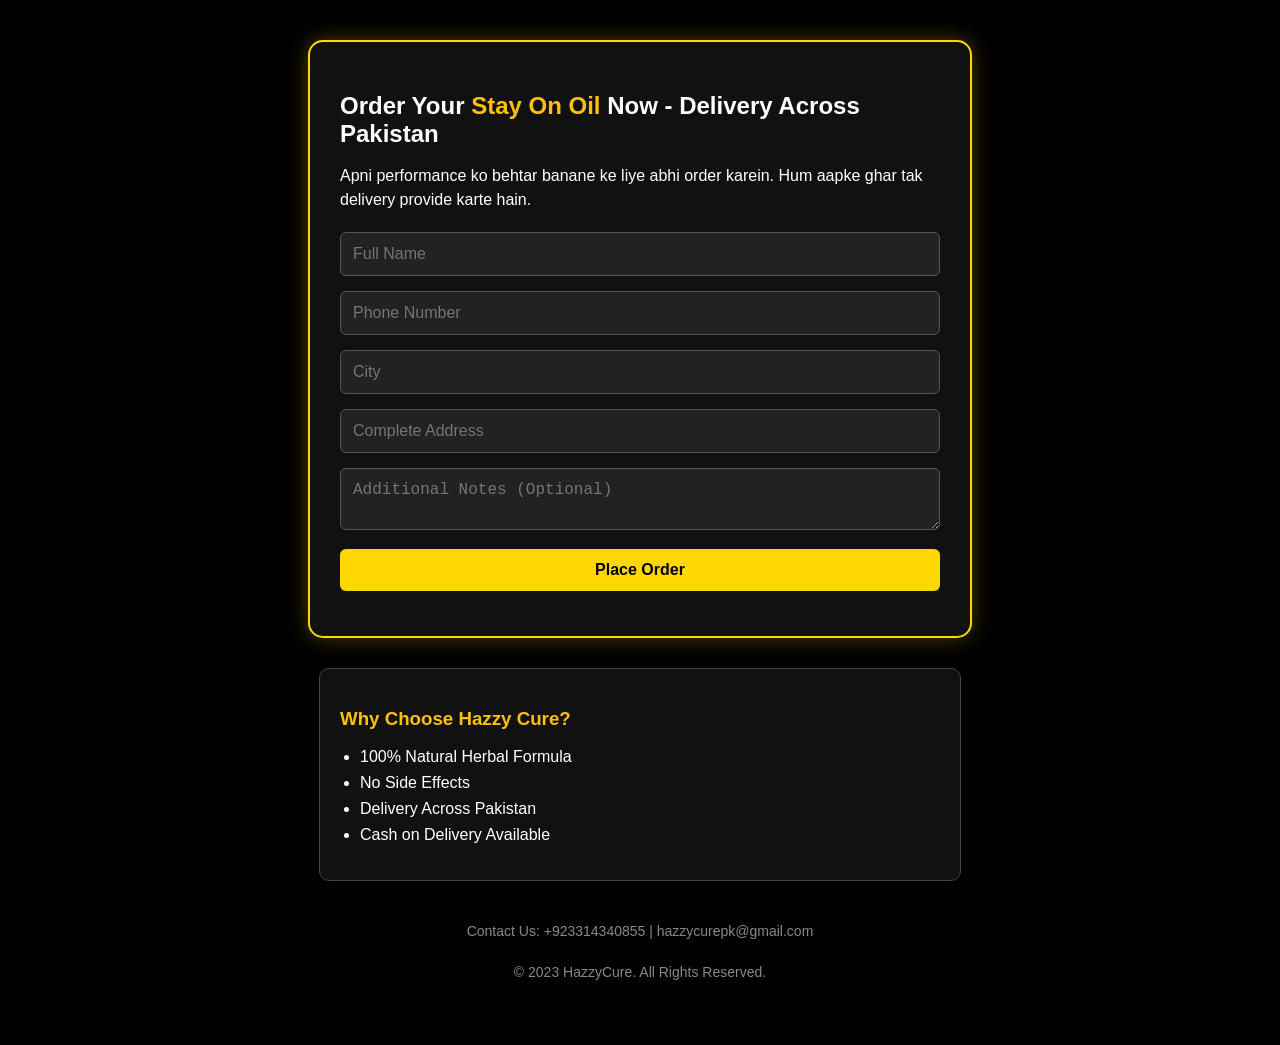
<file: order-oil.html>
<!DOCTYPE html>
<html lang="en">
<head>
  <meta charset="UTF-8" />
  <meta name="viewport" content="width=device-width, initial-scale=1.0"/>
  <title>Order Stay On Oil - HazzyCure</title>
   <style>
    body { background-color:#000; color:#fff; font-family:'Segoe UI',sans-serif; padding:40px 20px; margin:0; }
    form { max-width:600px; margin:auto; background:#111; padding:30px; border:2px solid #FFD700; border-radius:15px; box-shadow:0 0 20px rgba(255,215,0,0.3); }
    h2 { color:#fff; margin-bottom:10px; font-size:24px; }
    h2 span { color:#ffc107; }
    p { margin-bottom:20px; line-height:1.5; }
    input, textarea, select, button { width:100%; padding:12px; margin-bottom:15px; border-radius:6px; border:none; font-size:16px; box-sizing:border-box; }
    input, textarea, select { background:#222; color:#fff; border:1px solid #555; }
    button { background-color:#FFD700; color:#000; font-weight:bold; cursor:pointer; transition:0.3s; }
    button:hover { background-color:#e6be00; }
    .summary { max-width:600px; margin:30px auto; background:#111; padding:20px; border:1px solid #444; border-radius:10px; }
    .summary h3 { color:#ffc107; }
    footer { text-align:center; margin-top:40px; color:#888; font-size:14px; }
    ul { padding-left:20px; } li { margin-bottom:8px; }
    #msg { display:none; text-align:center; font-size:15px; margin-bottom:10px; padding:10px; border-radius:6px; color:#ff6b6b; background:#1a0000; }
  </style>
</head>
<body>

<form id="orderForm">
  <h2>Order Your <span>Stay On Oil</span> Now - Delivery Across Pakistan</h2>
  <p>Apni performance ko behtar banane ke liye abhi order karein. Hum aapke ghar tak delivery provide karte hain.</p>

  <div id="msg"></div>

  <input type="text" id="name"    placeholder="Full Name"        required />
  <input type="tel"  id="phone"   placeholder="Phone Number"     required />
  <input type="text" id="city"    placeholder="City"             required />
  <input type="text" id="address" placeholder="Complete Address" required />
  <textarea          id="notes"   placeholder="Additional Notes (Optional)"></textarea>

  <button id="purchaseBtn" type="submit">Place Order</button>
</form>

<div class="summary">
  <h3>Why Choose Hazzy Cure?</h3>
  <ul>
    <li>100% Natural Herbal Formula</li>
    <li>No Side Effects</li>
    <li>Delivery Across Pakistan</li>
    <li>Cash on Delivery Available</li>
  </ul>
</div>

<footer>
  <p>Contact Us: +923314340855 | hazzycurepk@gmail.com</p>
  <p>&copy; 2023 HazzyCure. All Rights Reserved.</p>
</footer>

<script>
  var SHEET_URL = "https://script.google.com/macros/s/AKfycby8I55zERTRsH5K7S8FduS5kZL_N2-OYPvC6rFnemSIO7DYN6Aor38M6RjELs1oHM3e/exec"; // ← Apps Script URL yahan

  var form = document.getElementById("orderForm");
  var btn  = document.getElementById("purchaseBtn");
  var msg  = document.getElementById("msg");

  form.addEventListener("submit", async function(e) {
    e.preventDefault();
    var name    = document.getElementById("name").value.trim();
    var phone   = document.getElementById("phone").value.trim();
    var city    = document.getElementById("city").value.trim();
    var address = document.getElementById("address").value.trim();
    var notes   = document.getElementById("notes").value.trim();

    if (!name || !phone || !city || !address) {
      msg.style.display = "block";
      msg.textContent   = "⚠️ Please fill all required fields.";
      return;
    }

    btn.disabled  = true;
    btn.innerText = "Processing...";
    msg.style.display = "none";

    try {
      await fetch(SHEET_URL, {
        method: "POST",
        body: new URLSearchParams({ name, phone, city, address, notes, product: "Stay On Oil", pack: "—" })
      });
    } catch(err) {}

    window.location.href = "https://hazzycure.com/thanks-oil";
  });

  window.addEventListener("pageshow", function() {
    btn.disabled  = false;
    btn.innerText = "Place Order";
  });
</script>

</body>
</html>
</file>
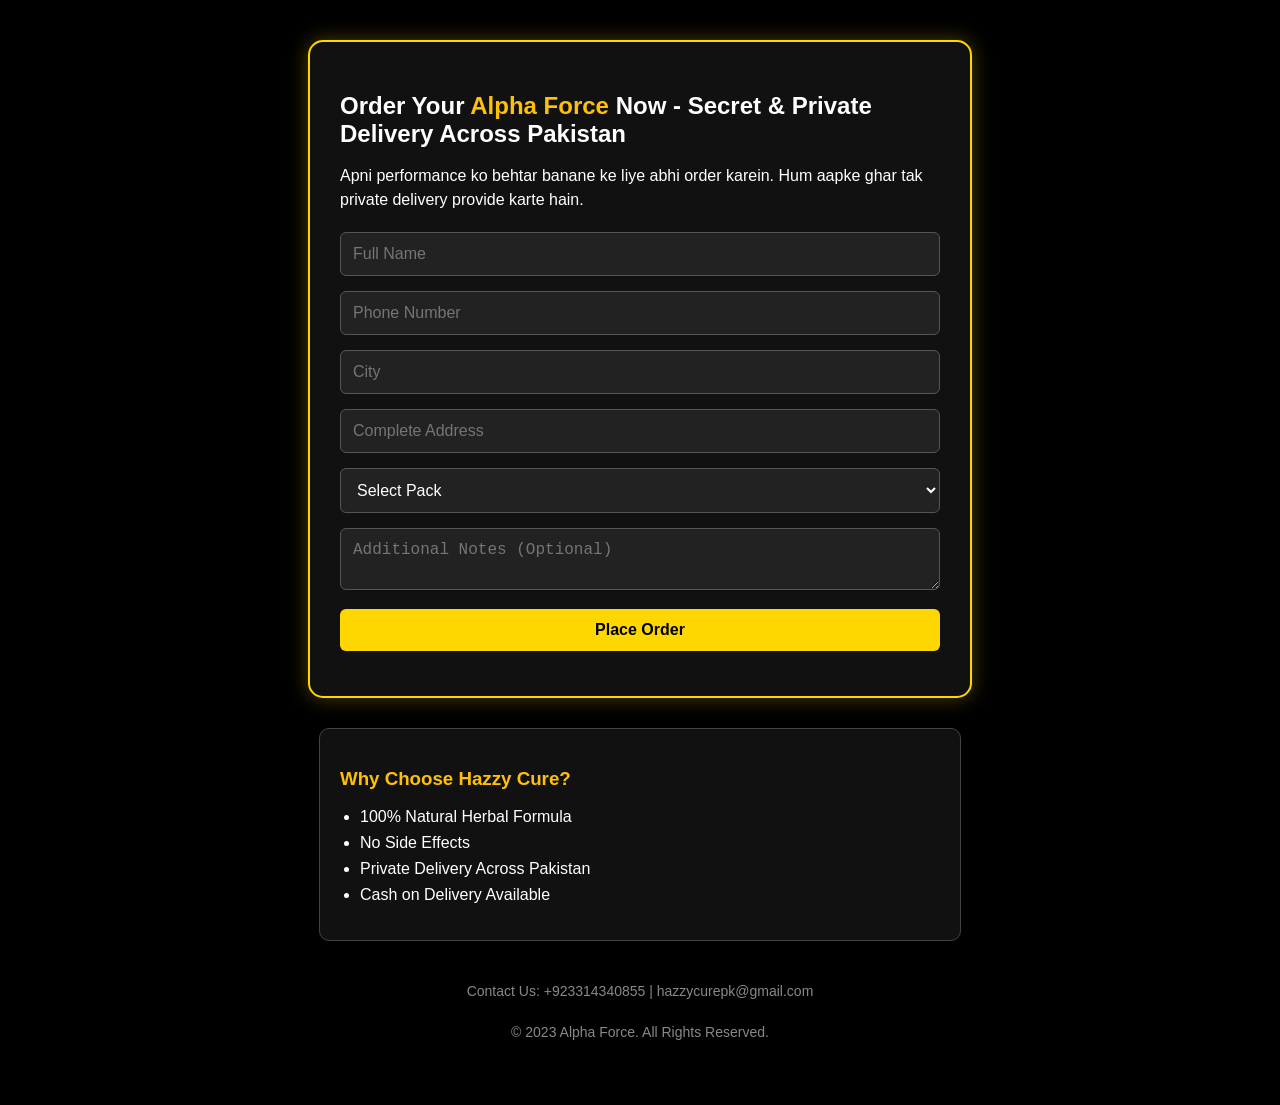
<file: order.html>
<!DOCTYPE html>
<html lang="en">
<head>
  <meta charset="UTF-8" />
  <meta name="viewport" content="width=device-width, initial-scale=1.0"/>
  <title>Order Alpha Force - HazzyCure</title>
  <style>
    body { background-color:#000; color:#fff; font-family:'Segoe UI',sans-serif; padding:40px 20px; margin:0; }
    form { max-width:600px; margin:auto; background:#111; padding:30px; border:2px solid #FFD700; border-radius:15px; box-shadow:0 0 20px rgba(255,215,0,0.3); }
    h2 { color:#fff; margin-bottom:10px; font-size:24px; }
    h2 span { color:#ffc107; }
    p { margin-bottom:20px; line-height:1.5; }
    input, textarea, select, button { width:100%; padding:12px; margin-bottom:15px; border-radius:6px; border:none; font-size:16px; box-sizing:border-box; }
    input, textarea, select { background:#222; color:#fff; border:1px solid #555; }
    button { background-color:#FFD700; color:#000; font-weight:bold; cursor:pointer; transition:0.3s; }
    button:hover { background-color:#e6be00; }
    .summary { max-width:600px; margin:30px auto; background:#111; padding:20px; border:1px solid #444; border-radius:10px; }
    .summary h3 { color:#ffc107; }
    footer { text-align:center; margin-top:40px; color:#888; font-size:14px; }
    ul { padding-left:20px; } li { margin-bottom:8px; }
    #msg { display:none; text-align:center; font-size:15px; margin-bottom:10px; padding:10px; border-radius:6px; }
    #msg.err { color:#ff6b6b; background:#1a0000; }
  </style>
  <!-- Meta Pixel Code -->
<script>
!function(f,b,e,v,n,t,s)
{if(f.fbq)return;n=f.fbq=function(){n.callMethod?
n.callMethod.apply(n,arguments):n.queue.push(arguments)};
if(!f._fbq)f._fbq=n;n.push=n;n.loaded=!0;n.version='2.0';
n.queue=[];t=b.createElement(e);t.async=!0;
t.src=v;s=b.getElementsByTagName(e)[0];
s.parentNode.insertBefore(t,s)}(window, document,'script',
'https://connect.facebook.net/en_US/fbevents.js');
fbq('init', '2020600545550215');
fbq('track', 'PageView');
</script>
<noscript><img height="1" width="1" style="display:none"
src="https://www.facebook.com/tr?id=2020600545550215&ev=PageView&noscript=1"
/></noscript>
<!-- End Meta Pixel Code -->
</head>
<body>

<form id="orderForm">
  <h2>Order Your <span>Alpha Force</span> Now - Secret & Private Delivery Across Pakistan</h2>
  <p>Apni performance ko behtar banane ke liye abhi order karein. Hum aapke ghar tak private delivery provide karte hain.</p>

  <div id="msg"></div>

  <input type="text" id="name"    placeholder="Full Name"        required />
  <input type="tel"  id="phone"   placeholder="Phone Number"     required />
  <input type="text" id="city"    placeholder="City"             required />
  <input type="text" id="address" placeholder="Complete Address" required />
  <select id="pack" required>
    <option value="">Select Pack</option>
    <option value="Pack of 5">Pack of 5</option>
    <option value="Pack of 10">Pack of 10</option>
  </select>
  <textarea id="notes" placeholder="Additional Notes (Optional)"></textarea>

  <button id="purchaseBtn" type="submit">Place Order</button>
</form>

<div class="summary">
  <h3>Why Choose Hazzy Cure?</h3>
  <ul>
    <li>100% Natural Herbal Formula</li>
    <li>No Side Effects</li>
    <li>Private Delivery Across Pakistan</li>
    <li>Cash on Delivery Available</li>
  </ul>
</div>

<footer>
  <p>Contact Us: +923314340855 | hazzycurepk@gmail.com</p>
  <p>&copy; 2023 Alpha Force. All Rights Reserved.</p>
</footer>

<script>
  // ✅ Step 3 mein milne wali URL yahan paste karo
  var SHEET_URL = "https://script.google.com/macros/s/AKfycby8I55zERTRsH5K7S8FduS5kZL_N2-OYPvC6rFnemSIO7DYN6Aor38M6RjELs1oHM3e/exec";

  var form = document.getElementById("orderForm");
  var btn  = document.getElementById("purchaseBtn");
  var msg  = document.getElementById("msg");

  form.addEventListener("submit", async function(e) {
    e.preventDefault();

    var name    = document.getElementById("name").value.trim();
    var phone   = document.getElementById("phone").value.trim();
    var city    = document.getElementById("city").value.trim();
    var address = document.getElementById("address").value.trim();
    var pack    = document.getElementById("pack").value;
    var notes   = document.getElementById("notes").value.trim();

    if (!name || !phone || !city || !address || !pack) {
      msg.className = "err";
      msg.style.display = "block";
      msg.textContent = "⚠️ Please fill all required fields.";
      return;
    }

    btn.disabled  = true;
    btn.innerText = "Processing...";
    msg.style.display = "none";

    try {
      var body = new URLSearchParams({ name, phone, city, address, pack, notes });
      await fetch(SHEET_URL, { method: "POST", body });
    } catch(err) {}

    window.location.href = "https://www.hazzycure.com/thanks";
  });

  window.addEventListener("pageshow", function() {
    btn.disabled  = false;
    btn.innerText = "Place Order";
  });
</script>

</body>
</html>
</file>
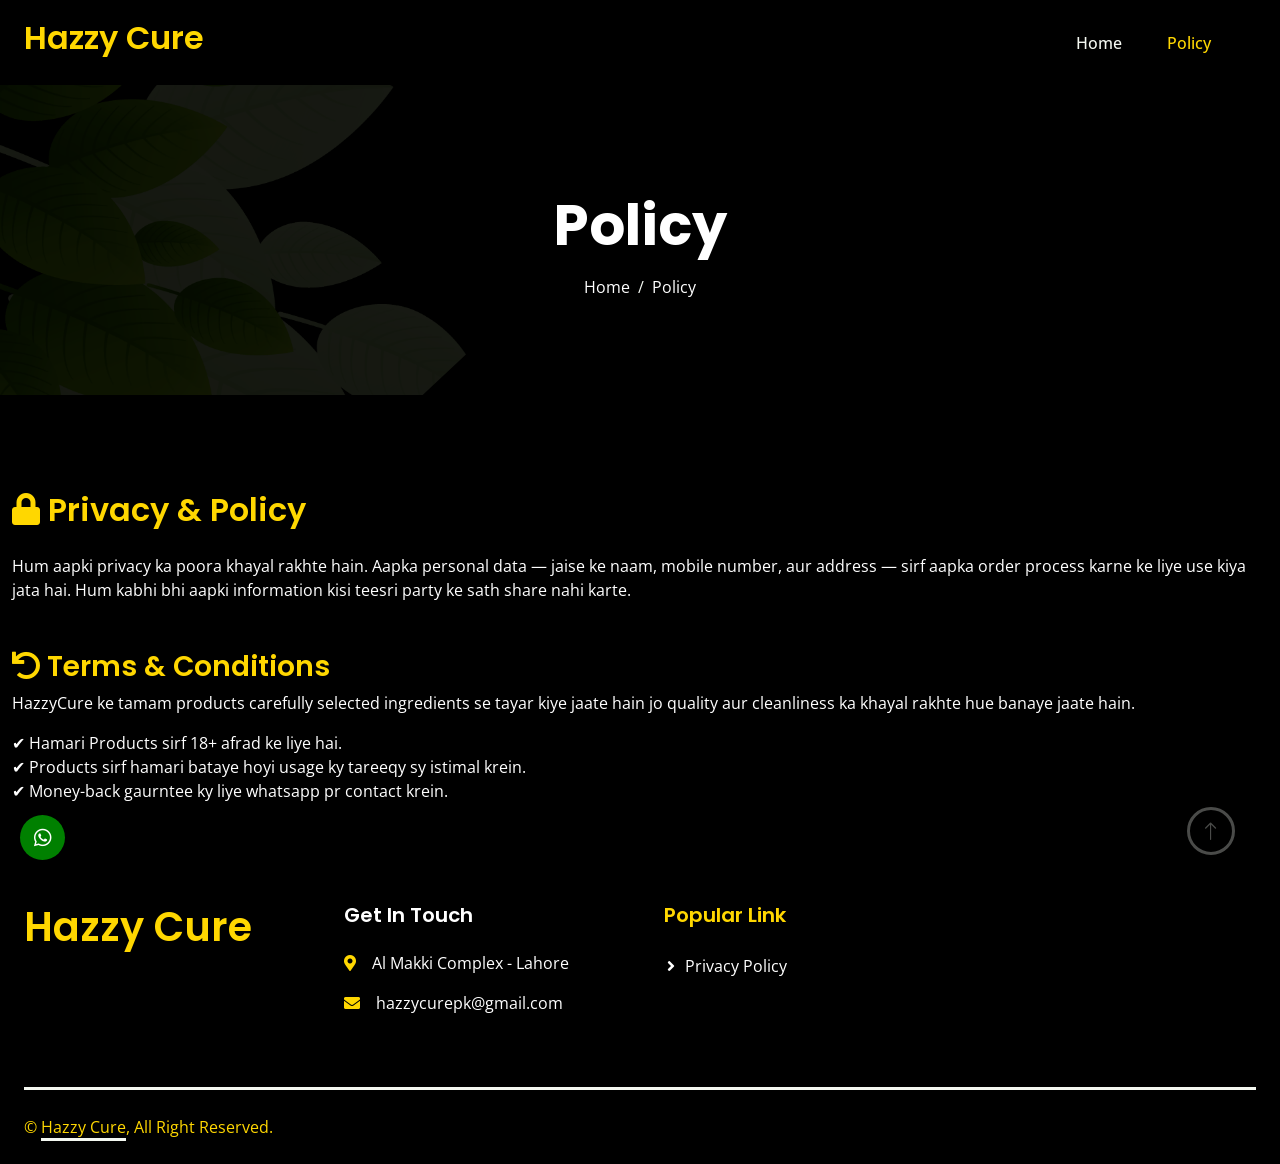
<file: policy.html>
<!DOCTYPE html>
<html lang="en">

<head>
    <meta charset="utf-8">
    <title>Our Policy - Hazzy Cure</title>
    <meta content="width=device-width, initial-scale=1.0" name="viewport">
    <meta content="" name="keywords">
    <meta content="" name="description">

    <!-- Favicon -->
    <link href="img/favicon.png" rel="icon">

    <!-- Google Web Fonts -->
    <link rel="preconnect" href="https://fonts.googleapis.com">
    <link rel="preconnect" href="https://fonts.gstatic.com" crossorigin>
    <link
        href="https://fonts.googleapis.com/css2?family=Open+Sans:wght@400;500&family=Poppins:wght@200;600;700&display=swap"
        rel="stylesheet">

    <!-- Icon Font Stylesheet -->
    <link href="https://cdnjs.cloudflare.com/ajax/libs/font-awesome/5.10.0/css/all.min.css" rel="stylesheet">
    <link href="https://cdn.jsdelivr.net/npm/bootstrap-icons@1.4.1/font/bootstrap-icons.css" rel="stylesheet">

    <!-- Libraries Stylesheet -->
    <link href="lib/animate/animate.min.css" rel="stylesheet">
    <link href="lib/owlcarousel/assets/owl.carousel.min.css" rel="stylesheet">

    <!-- Customized Bootstrap Stylesheet -->
    <link href="css/bootstrap.min.css" rel="stylesheet">

    <!-- Template Stylesheet -->
    <link href="css/style.css" rel="stylesheet">
</head>

<body class="bg-clr">
    <!-- Spinner Start -->
    <div id="spinner"
        class="show bg-white position-fixed translate-middle w-100 vh-100 top-50 start-50 d-flex align-items-center justify-content-center">
        <div class="spinner-grow text-primary" style="width: 3rem; height: 3rem;" role="status">
            <span class="sr-only">Loading...</span>
        </div>
    </div>
          <a href="https://wa.me/923314340855" 
   target="_blank" 
   class="dm-round-button" 
   title="Message on WhatsApp">
   <i class="fab fa-whatsapp"></i>
</a>


    <!-- Spinner End -->


    <!-- Navbar Start -->
    <div class="container-fluid sticky-top bg-gold">
        <div class="container">
            <nav class="navbar navbar-expand-lg navbar-light p-0">
                <a href="index" class="navbar-brand">
                    <h2 class="text-gold">Hazzy Cure</h2>
                </a>
                <button type="button" class="navbar-toggler ms-auto me-0" data-bs-toggle="collapse"
                    data-bs-target="#navbarCollapse">
                    <span class="navbar-toggler-icon"></span>
                </button>
                <div class="collapse navbar-collapse" id="navbarCollapse">
                    <div class="navbar-nav ms-auto">
                        <a href="index" class="nav-item nav-link">Home</a>
                        <a href="policy" class="nav-item nav-link active">Policy</a>
                         
                        </div>
                    </div>
                </div>
            </nav>
        </div>
    </div>
    <!-- Navbar End -->


    <!-- Hero Start -->
    <div class="container-fluid bg-gold hero-header mb-5">
        <div class="container text-center">
            <h1 class="display-4 text-white mb-3 animated slideInDown">Policy</h1>
            <nav aria-label="breadcrumb">
                <ol class="breadcrumb justify-content-center mb-0 animated slideInDown">
                    <li class="breadcrumb-item"><a class="text-white" href="index">Home</a></li>
                    <li class="breadcrumb-item text-white active" aria-current="page">Policy</li>
                </ol>
            </nav>
        </div>
    </div>
    <!-- Hero End -->

<section class="policy-section py-5" style="background-color: #000; color: #fff;">
  <div class="container">
    <h2 class="text-gold mb-4" style="color: #FFD700;"><i class="fa fa-lock"></i> Privacy & Policy</h2>

    <p class="mb-3">
      Hum aapki privacy ka poora khayal rakhte hain. Aapka personal data — jaise ke naam, mobile number, aur address — sirf aapka order process karne ke liye use kiya jata hai. Hum kabhi bhi aapki information kisi teesri party ke sath share nahi karte.
    </p>

    <h3 class="text-gold mt-5" style="color: #FFD700;"><i class="fa fa-undo"></i> Terms & Conditions</h3>
    <p class="mb-3">
    HazzyCure ke tamam products carefully selected ingredients se tayar kiye jaate hain jo quality aur cleanliness ka khayal rakhte hue banaye jaate hain.
    </p>

   
    <p class="mb-1">
      ✔ Hamari Products sirf 18+ afrad ke liye hai.  
      <br>✔ Products sirf hamari bataye hoyi usage ky tareeqy sy istimal krein.  
      <br>✔ Money-back gaurntee ky liye whatsapp pr contact krein.
    </p>
  </div>
</section>

    <!-- Footer Start -->
    <div class="container-fluid bg-gold footer">
        <div class="container py-5">
            <div class="row g-5">
                <div class="col-md-6 col-lg-3 wow fadeIn" data-wow-delay="0.1s">
                    <a href="index" class="d-inline-block mb-3">
                        <h1 class="text-gold">Hazzy Cure</h1>
                    </a>
                </div>
                <div class="col-md-6 col-lg-3 wow fadeIn" data-wow-delay="0.3s">
                    <h5 class="mb-4 text-white">Get In Touch</h5>
                    <p class="text-white"><i class="fa fa-map-marker-alt me-3 text-gold"></i>Al Makki Complex - Lahore</p>
                    <p class="text-white"><i class="fa fa-envelope me-3 text-gold"></i>hazzycurepk@gmail.com</p>
                    <div class="d-flex pt-2">
                    </div>
                </div>
                
                <div class="col-md-6 col-lg-3 wow fadeIn" data-wow-delay="0.7s">
                    <h5 class="mb-4 text-gold">Popular Link</h5>
                    <a class="btn btn-link text-white" href="policy">Privacy Policy</a>
                </div>
            </div>
        </div>
        <div class="container wow fadeIn" data-wow-delay="0.1s">
            <div class="copyright">
                <div class="row">
                    <div class="col-md-6 text-center text-md-start mb-3 mb-md-0 text-gold">
                        &copy; <a class="border-bottom" href="#">Hazzy Cure</a>, All Right Reserved.
                    </div>
                </div>
            </div>
        </div>
    </div>
    <!-- Footer End -->


    <!-- Back to Top -->
    <a href="#" class="btn btn-lg btn-outline-light btn-lg-square back-to-top"><i class="bi bi-arrow-up"></i></a>


    <!-- JavaScript Libraries -->
    <script src="https://ajax.googleapis.com/ajax/libs/jquery/3.6.1/jquery.min.js"></script>
    <script src="https://cdn.jsdelivr.net/npm/bootstrap@5.0.0/dist/js/bootstrap.bundle.min.js"></script>
    <script src="lib/wow/wow.min.js"></script>
    <script src="lib/easing/easing.min.js"></script>
    <script src="lib/waypoints/waypoints.min.js"></script>
    <script src="lib/owlcarousel/owl.carousel.min.js"></script>

    <!-- Template Javascript -->
    <script src="js/main.js"></script>
</body>

</html>
</file>
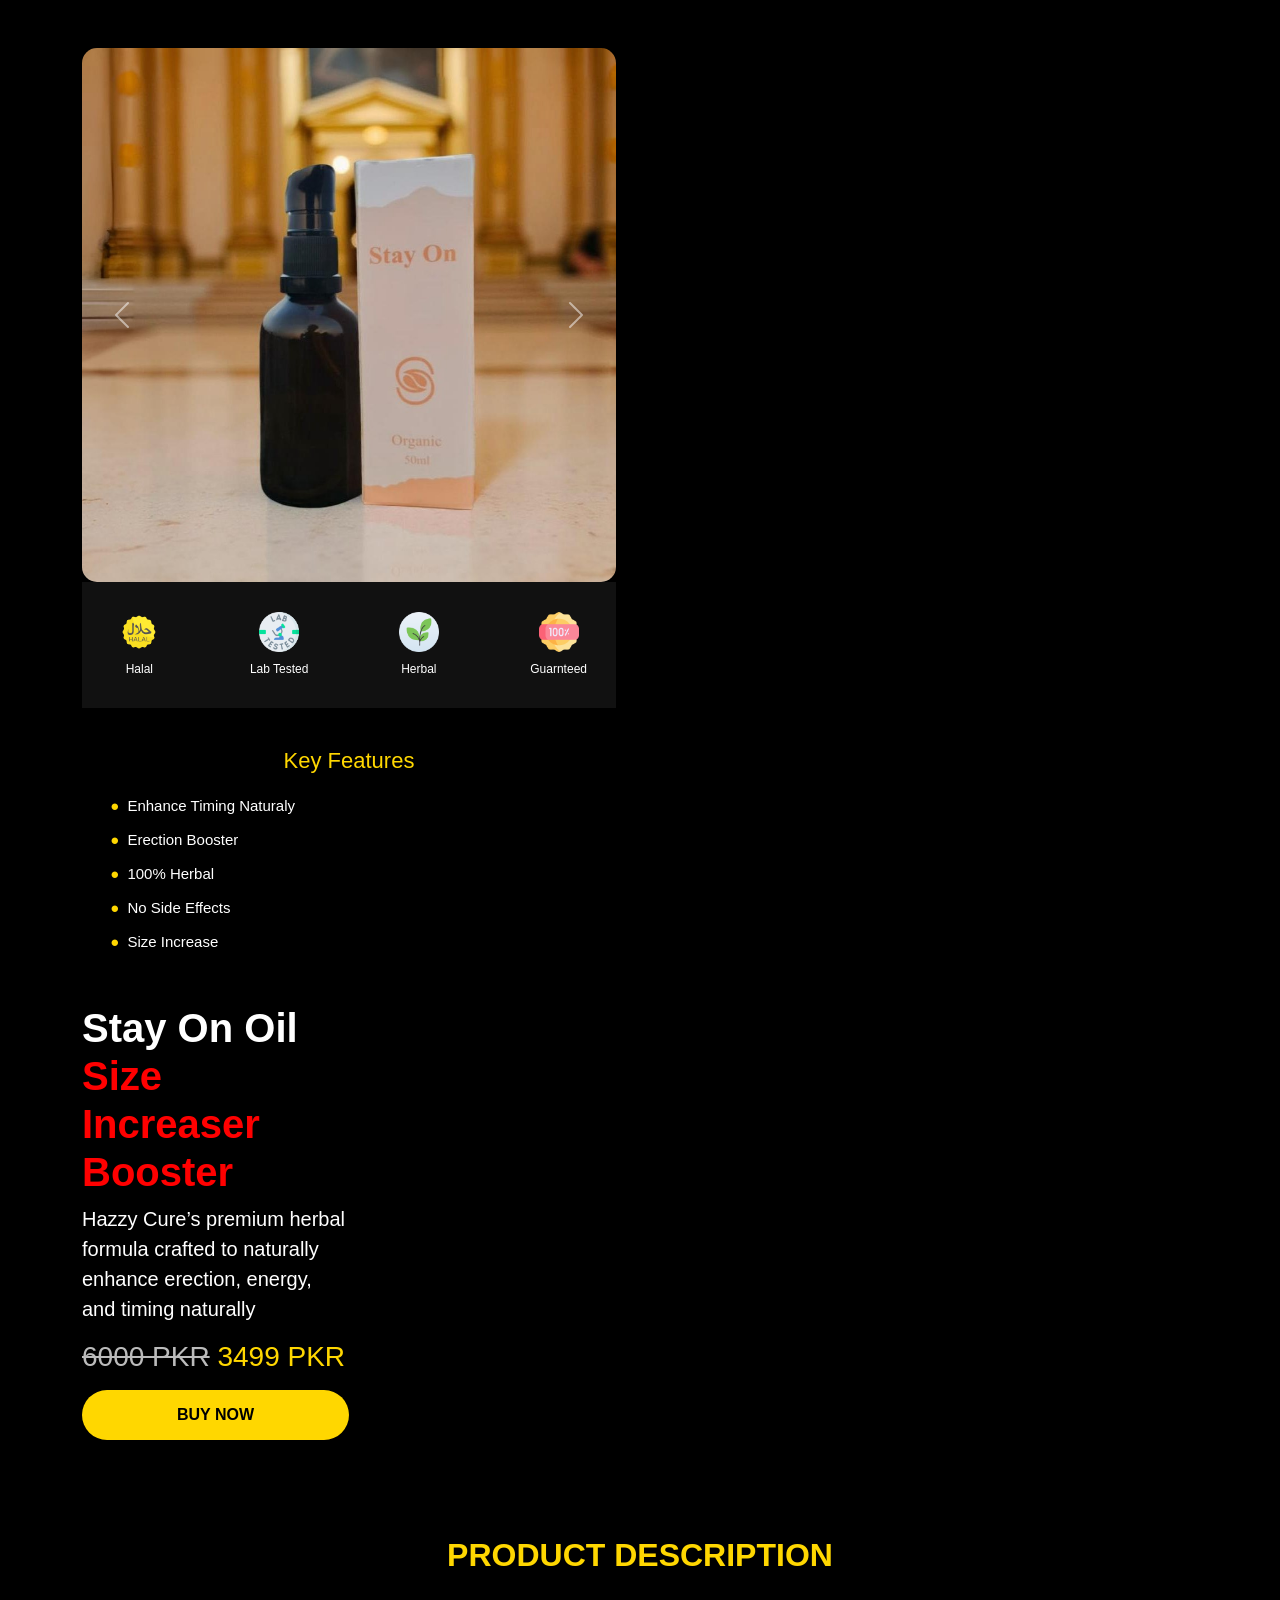
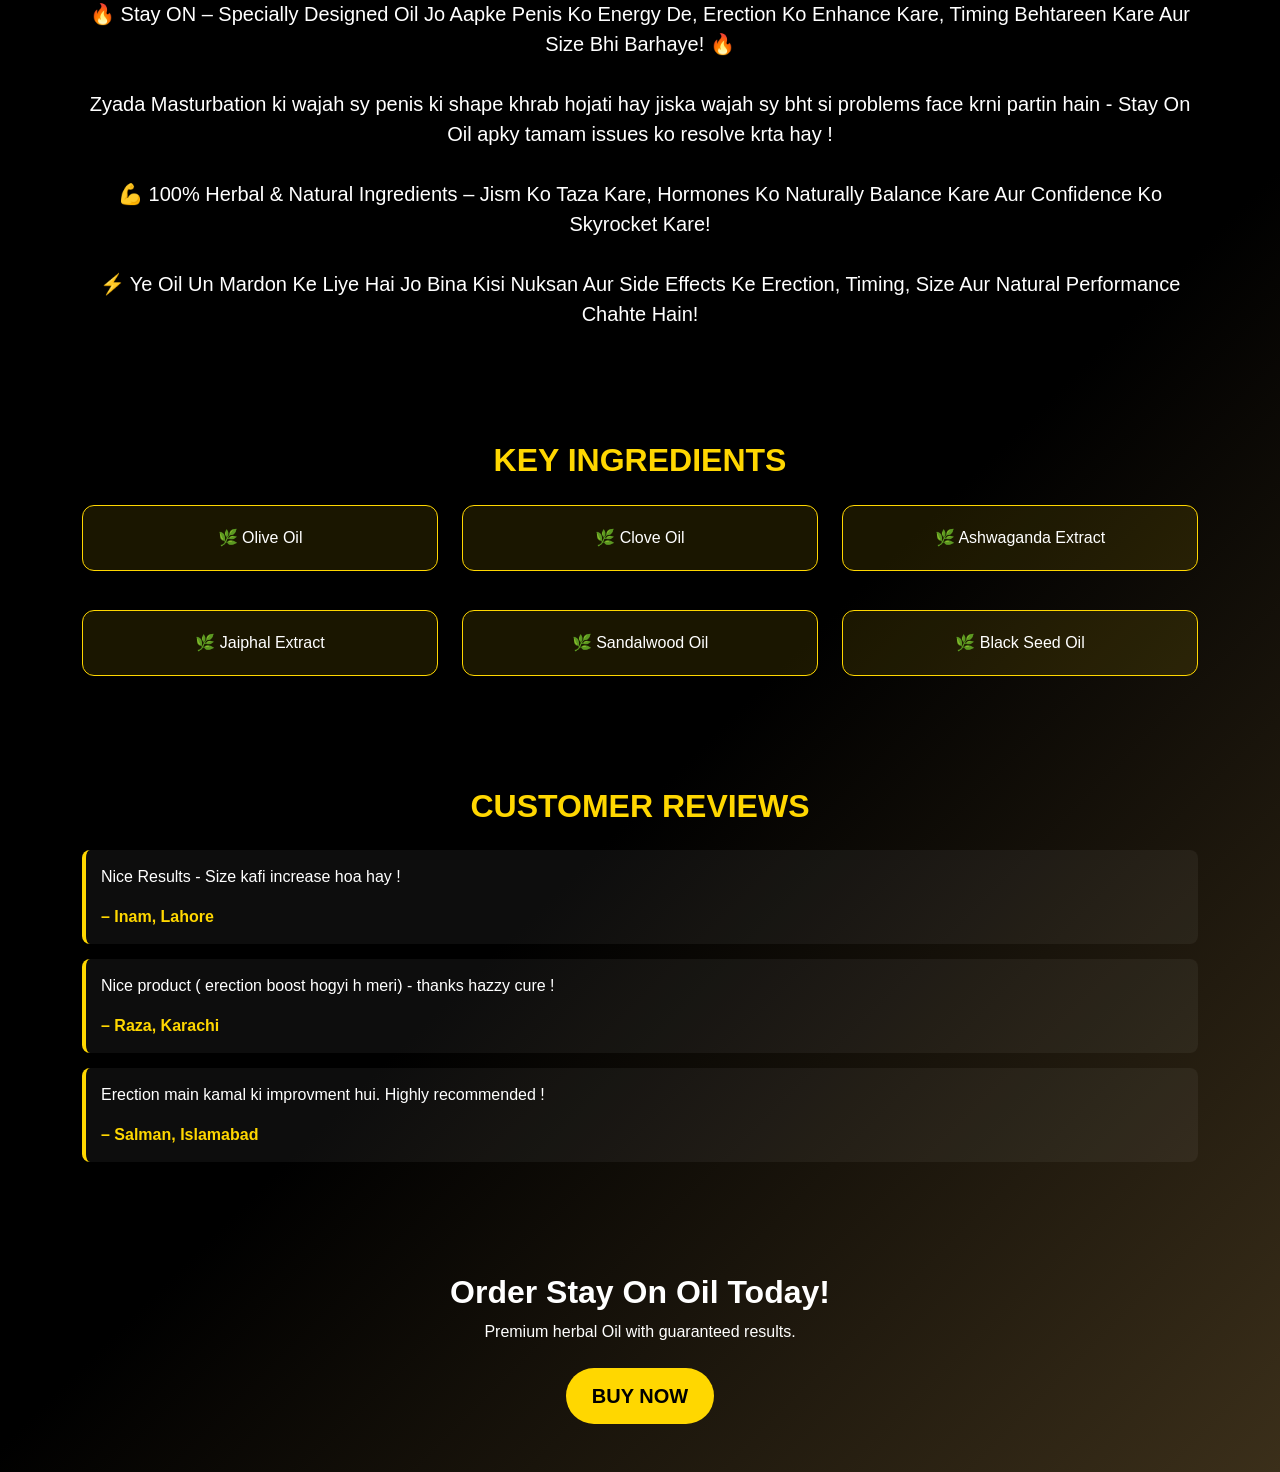
<file: stay-on.html>
<!DOCTYPE html>
<html lang="en">
<head>
  <meta charset="UTF-8">
  <meta name="viewport" content="width=device-width, initial-scale=1.0">
  <title>Stay On - Hazzy Cure</title>
  <link href="https://cdn.jsdelivr.net/npm/bootstrap@5.3.3/dist/css/bootstrap.min.css" rel="stylesheet">
  <style>
    body {
      background: linear-gradient(135deg, #000 70%, #3b2f1a 100%);
      color: #fff;
      font-family: 'Poppins', sans-serif;
    }
    .section-heading {
      color: #FFD700;
      font-weight: 700;
      margin-bottom: 25px;
      text-transform: uppercase;
    }
    .btn-gold {
      background: #FFD700;
      color: #000;
      font-weight: 600;
      padding: 12px 25px;
      border-radius: 30px;
      text-transform: uppercase;
      transition: 0.3s;
    }
    .btn-gold:hover {
      background: #fff;
      color: #000;
    }
    .carousel-inner img {
      border-radius: 15px;
      box-shadow: 0 8px 25px rgba(0,0,0,0.5);
    }
    .feature-box {
      background: rgba(255, 215, 0, 0.1);
      border: 1px solid #FFD700;
      border-radius: 12px;
      padding: 20px;
      margin-bottom: 15px;
    }
    .review-box {
      background: rgba(255,255,255,0.05);
      border-left: 4px solid #FFD700;
      padding: 15px;
      margin-bottom: 15px;
      border-radius: 8px;
    }
    .reviewer {
      font-weight: bold;
      color: #FFD700;
    }
  </style>
</head>
<body>

  <!-- Hero + Slider -->
  <section class="py-5">
    <div class="container">
      <div class="row align-items-center g-5">
        
        <!-- Slider -->
        <div class="col-lg-6">
          <div id="alphaCarousel" class="carousel slide" data-bs-ride="carousel">
            <div class="carousel-inner">
              <div class="carousel-item active">
                <img src="img/oil-1.jpg" class="d-block w-100" alt="Alpha Force 1">
              </div>
              <div class="carousel-item">
                <img src="img/oil.jpg" class="d-block w-100" alt="Alpha Force 2">
              </div>
            <button class="carousel-control-prev" type="button" data-bs-target="#alphaCarousel" data-bs-slide="prev">
              <span class="carousel-control-prev-icon"></span>
            </button>
            <button class="carousel-control-next" type="button" data-bs-target="#alphaCarousel" data-bs-slide="next">
              <span class="carousel-control-next-icon"></span>
            </button>
          </div>
        </div>

       

<!-- Icons Section -->
<section class="icons-section" style="text-align:center; padding:30px 0; background:#111; color:#fff;">
  <div style="display:flex; justify-content:center; align-items:center; gap:25px; flex-wrap:nowrap;">
    
    
    <!-- Halal -->
    <div style="flex:1; text-align:center;">
      <img src="img/halal.png" alt="Halal" style="width:40px; height:40px; margin-bottom:8px;">
      <p style="font-size:12px; margin:0;">Halal</p>
    </div>
    
    <!-- Lab Tested -->
    <div style="flex:1; text-align:center;">
      <img src="img/lab-tested.png" alt="Lab Tested" style="width:40px; height:40px; margin-bottom:8px;">
      <p style="font-size:12px; margin:0;">Lab Tested</p>
    </div>
    
    <!-- Herbal -->
    <div style="flex:1; text-align:center;">
      <img src="img/herbal.png" alt="Herbal" style="width:40px; height:40px; margin-bottom:8px;">
      <p style="font-size:12px; margin:0;">Herbal</p>
    </div>
    
    <!-- 100% Results -->
    <div style="flex:1; text-align:center;">
      <img src="img/results.png" alt="100% Results" style="width:40px; height:40px; margin-bottom:8px;">
      <p style="font-size:12px; margin:0;">Guarnteed</p>
    </div>
    
  </div>
</section>

<!-- Key Features Section -->
<section style="background:#000; color:#fff; padding:40px 0; text-align:center;">
  <h2 style="color:#FFD700; margin-bottom:20px; font-size:22px;">Key Features</h2>
  
  <ul style="list-style:none; padding:0 15px; margin:0 auto; max-width:95%; text-align:left; font-size:15px; line-height:1.6; word-wrap:break-word;">
    
    <li style="margin-bottom:10px; display:flex; align-items:flex-start;">
      <span style="color:#FFD700; margin-right:8px;">●</span> 
      <span>Enhance Timing Naturaly</span>
    </li>
    
    <li style="margin-bottom:10px; display:flex; align-items:flex-start;">
      <span style="color:#FFD700; margin-right:8px;">●</span> 
      <span>Erection Booster</span>
    </li>
    
    <li style="margin-bottom:10px; display:flex; align-items:flex-start;">
      <span style="color:#FFD700; margin-right:8px;">●</span> 
      <span>100% Herbal</span>
    </li>
    
    <li style="margin-bottom:10px; display:flex; align-items:flex-start;">
      <span style="color:#FFD700; margin-right:8px;">●</span> 
      <span>No Side Effects</span>
    </li>
    <li style="margin-bottom:10px; display:flex; align-items:flex-start;">
      <span style="color:#FFD700; margin-right:8px;">●</span> 
      <span>Size Increase</span>
    </li>

  
  </ul>
</section>


        <!-- Info -->
        <div class="col-lg-6">
          <h1 class="fw-bold">Stay On Oil <span style="color:red;"> Size Increaser Booster</span></h1>
          <p class="lead">Hazzy Cure’s premium herbal formula crafted to naturally enhance erection, energy, and timing naturally</p>
          <h3>
            <span style="text-decoration:line-through; color:#bbb;">6000 PKR</span>
            <span style="color:#FFD700;">3499 PKR</span>
          </h3>
          <a href="order-oil" class="btn btn-gold mt-3 d-block mx-auto">Buy Now</a>

        </div>
      </div>
    </div>
  </section>
  <!-- Description -->
  <section class="py-5">
    <div class="container">
      <h2 class="section-heading text-center">Product Description</h2>
      <p class="fs-5 text-center">🔥 Stay ON – Specially Designed Oil Jo Aapke Penis Ko Energy De, Erection Ko Enhance Kare, Timing Behtareen Kare Aur Size Bhi Barhaye! 🔥<br><br>
      Zyada Masturbation ki wajah sy penis ki shape khrab hojati hay jiska wajah sy bht si problems face krni partin hain - Stay On Oil apky tamam issues ko resolve krta hay ! <br><br>

💪 100% Herbal & Natural Ingredients – Jism Ko Taza Kare, Hormones Ko Naturally Balance Kare Aur Confidence Ko Skyrocket Kare!<br><br>

⚡ Ye Oil Un Mardon Ke Liye Hai Jo Bina Kisi Nuksan Aur Side Effects Ke Erection, Timing, Size Aur Natural Performance Chahte Hain!</p>
    </div>
  </section>

  <!-- Ingredients -->
  <section class="py-5">
    <div class="container text-center">
      <h2 class="section-heading">Key Ingredients</h2>
      <div class="row g-4">
        <div class="col-md-4">
          <div class="feature-box">🌿 Olive Oil</div>
        </div>
        <div class="col-md-4">
          <div class="feature-box">🌿 Clove Oil</div>
        </div>
        <div class="col-md-4">
          <div class="feature-box">🌿 Ashwaganda Extract</div>
        </div>
        <div class="col-md-4">
          <div class="feature-box">🌿 Jaiphal Extract</div>
        </div>
        <div class="col-md-4">
          <div class="feature-box">🌿 Sandalwood Oil</div>
        </div>
        <div class="col-md-4">
          <div class="feature-box">🌿 Black Seed Oil</div>
        </div>
      </div>
    </div>
  </section>


  <!-- Reviews -->
  <section class="py-5">
    <div class="container">
      <h2 class="section-heading text-center">Customer Reviews</h2>
      <div class="review-box">
        <p>Nice Results - Size kafi increase hoa hay !</p>
        <div class="reviewer">– Inam, Lahore</div>
      </div>
      <div class="review-box">
        <p>Nice product ( erection boost hogyi h meri) - thanks hazzy cure !</p>
        <div class="reviewer">– Raza, Karachi</div>
      </div>
      <div class="review-box">
        <p>Erection main kamal ki improvment hui. Highly recommended !</p>
        <div class="reviewer">– Salman, Islamabad</div>
      </div>
    </div>
  </section>

  <!-- CTA -->
  <section class="py-5 text-center">
    <div class="container">
      <h2 class="fw-bold text-white">Order Stay On Oil Today!</h2>
      <p class="mb-4">Premium herbal Oil with guaranteed results.</p>
      <a href="order-oil" class="btn btn-gold btn-lg">Buy Now</a>
    </div>
  </section>

  <script src="https://cdn.jsdelivr.net/npm/bootstrap@5.3.3/dist/js/bootstrap.bundle.min.js"></script>
</body>
</html>
</file>
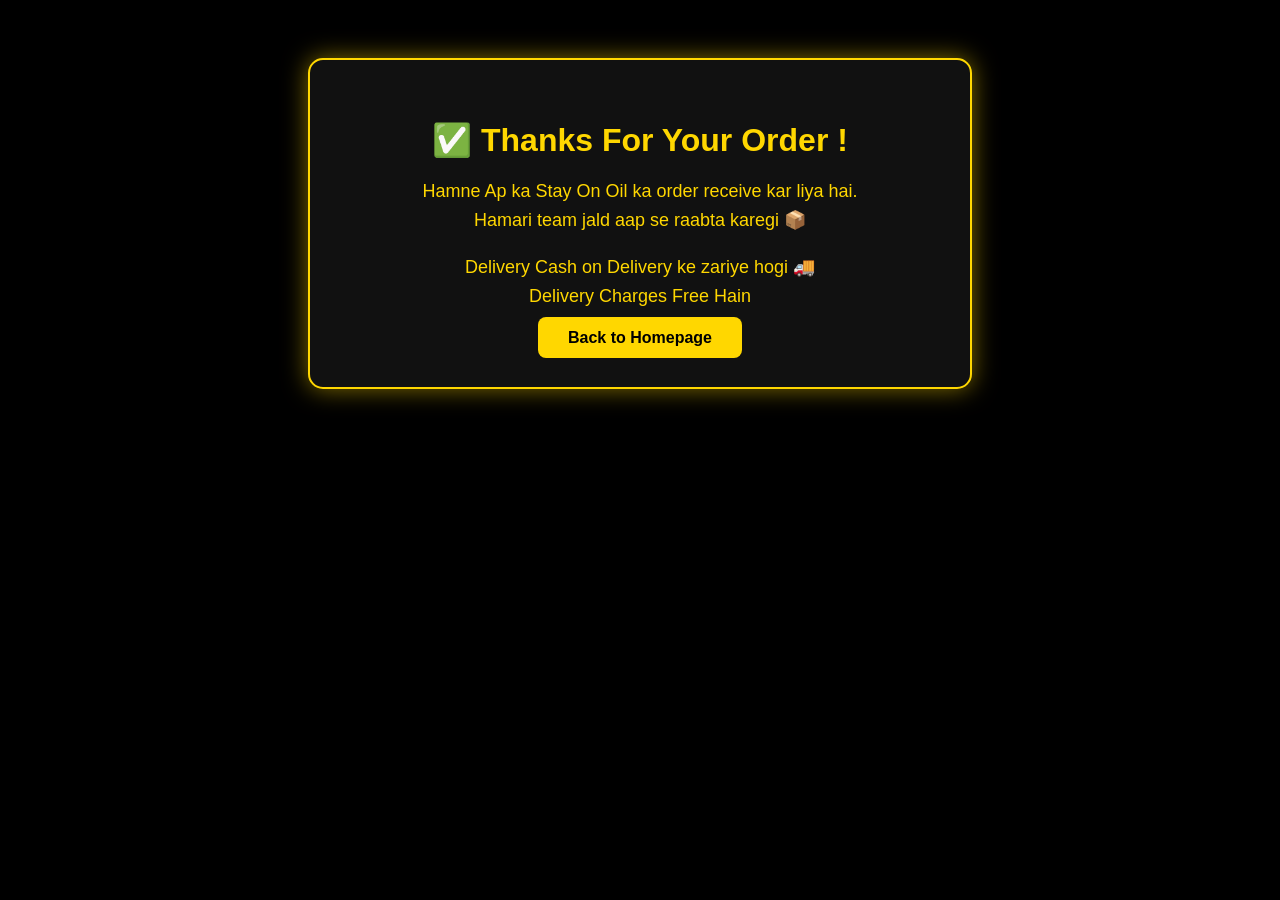
<file: thanks-oil.html>
<!DOCTYPE html>
<html lang="en">
<head>
  <meta charset="UTF-8" />
  <meta name="viewport" content="width=device-width, initial-scale=1.0"/>
  <title>Thank You - Alpha Force</title>
 
  <style>
    body {
      background-color: #000;
      color: #FFD700;
      font-family: 'Segoe UI', Tahoma, Geneva, Verdana, sans-serif;
      text-align: center;
      padding: 50px 20px;
    }

    .container {
      max-width: 600px;
      margin: auto;
      background: #111;
      padding: 40px 30px;
      border: 2px solid #FFD700;
      border-radius: 15px;
      box-shadow: 0 0 25px rgba(255, 215, 0, 0.5);
    }

    h1 {
      font-size: 32px;
      margin-bottom: 15px;
    }

    p {
      font-size: 18px;
      line-height: 1.6;
    }

    .btn {
      margin-top: 25px;
      padding: 12px 30px;
      font-size: 16px;
      background-color: #FFD700;
      color: #000;
      border: none;
      border-radius: 8px;
      cursor: pointer;
      text-decoration: none;
      font-weight: bold;
      transition: background 0.3s ease;
    }

    .btn:hover {
      background-color: #e6be00;
    }
  </style>
  
</head>
<body>

  <div class="container">
    <h1> ✅ Thanks For Your Order !</h1>
    <p>Hamne Ap ka Stay On Oil ka order receive kar liya hai.<br>Hamari team jald aap se raabta karegi 📦</p>
    <p>Delivery Cash on Delivery ke zariye hogi 🚚 <br>Delivery Charges Free Hain</p>
    <a href="https://hazzycure.com" class="btn">Back to Homepage</a>
  </div>

</body>
</html>
</file>
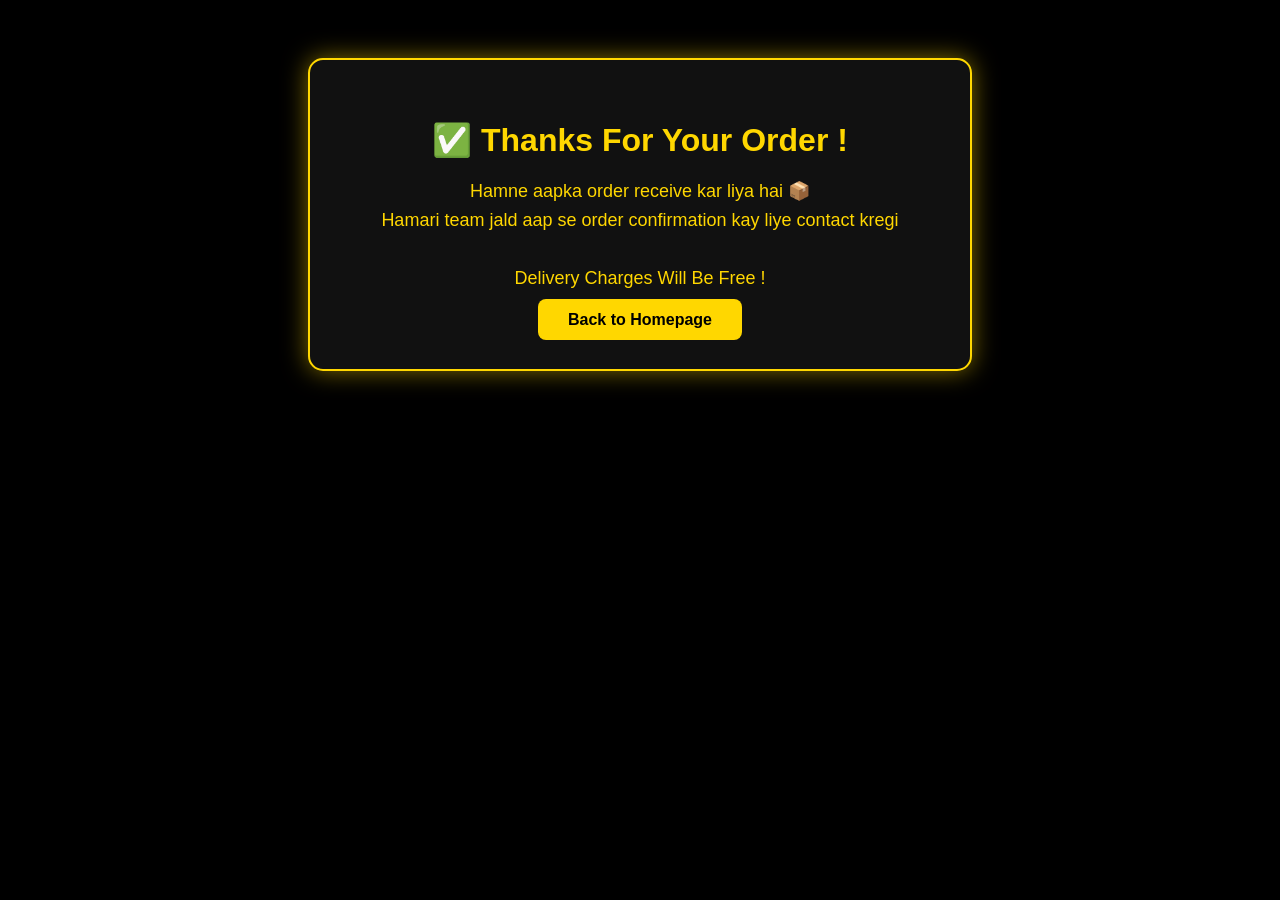
<file: thanks.html>
<!DOCTYPE html>
<html lang="en">
<head>
  <meta charset="UTF-8" />
  <meta name="viewport" content="width=device-width, initial-scale=1.0"/>
  <title>Thank You - Alpha Force</title>
<style>
    body {
      background-color: #000;
      color: #FFD700;
      font-family: 'Segoe UI', Tahoma, Geneva, Verdana, sans-serif;
      text-align: center;
      padding: 50px 20px;
    }

    .container {
      max-width: 600px;
      margin: auto;
      background: #111;
      padding: 40px 30px;
      border: 2px solid #FFD700;
      border-radius: 15px;
      box-shadow: 0 0 25px rgba(255, 215, 0, 0.5);
    }

    h1 {
      font-size: 32px;
      margin-bottom: 15px;
    }

    p {
      font-size: 18px;
      line-height: 1.6;
    }

    .btn {
      margin-top: 25px;
      padding: 12px 30px;
      font-size: 16px;
      background-color: #FFD700;
      color: #000;
      border: none;
      border-radius: 8px;
      cursor: pointer;
      text-decoration: none;
      font-weight: bold;
      transition: background 0.3s ease;
    }

    .btn:hover {
      background-color: #e6be00;
    }
  </style>
   </head>
  <!-- Meta Pixel Code -->
<script>
!function(f,b,e,v,n,t,s)
{if(f.fbq)return;n=f.fbq=function(){n.callMethod?
n.callMethod.apply(n,arguments):n.queue.push(arguments)};
if(!f._fbq)f._fbq=n;n.push=n;n.loaded=!0;n.version='2.0';
n.queue=[];t=b.createElement(e);t.async=!0;
t.src=v;s=b.getElementsByTagName(e)[0];
s.parentNode.insertBefore(t,s)}(window, document,'script',
'https://connect.facebook.net/en_US/fbevents.js');
fbq('init', '2020600545550215');
fbq('track', 'PageView');
</script>
<noscript><img height="1" width="1" style="display:none"
src="https://www.facebook.com/tr?id=2020600545550215&ev=PageView&noscript=1"
/></noscript>
<!-- End Meta Pixel Code -->
<body>
    <div class="container">
    <h1> ✅ Thanks For Your Order !</h1>
    <p>Hamne aapka order receive kar liya hai 📦 <br>Hamari team jald aap se order confirmation kay liye contact kregi  <br><br>Delivery Charges Will Be Free !</p>
    <a href="https://hazzycure.com" class="btn">Back to Homepage</a>
  </div>

</body>
</html>
</file>
<file: css/style.css>
/********** Template CSS **********/
/*** Spinner ***/
#spinner {
    opacity: 0;
    visibility: hidden;
    transition: opacity .5s ease-out, visibility 0s linear .5s;
    z-index: 99999;
}

#spinner.show {
    transition: opacity .5s ease-out, visibility 0s linear 0s;
    visibility: visible;
    opacity: 1;
}

.back-to-top {
    position: fixed;
    display: none;
    right: 45px;
    bottom: 45px;
    z-index: 99;
}

img.animated.pulse {
    animation-duration: 5s;
}

/*** Button ***/
.btn {
    font-weight: 500;
    transition: .5s;
}

.btn.btn-primary {
    color: var(--bs-white);
}

.btn-square {
    width: 38px;
    height: 38px;
}

.btn-sm-square {
    width: 32px;
    height: 32px;
}

.btn-lg-square {
    width: 48px;
    height: 48px;
}

.btn-square,
.btn-sm-square,
.btn-lg-square {
    padding: 0;
    display: flex;
    align-items: center;
    justify-content: center;
    font-weight: normal;
    border-radius: 50px;
}


/*** Navbar ***/
.sticky-top {
    top: -150px;
    transition: .5s;

}

.navbar {
    padding: 11px 0 !important;
    height: 85px;
    background: black !important;
}

.navbar .navbar-nav .nav-link {
    margin-right: 45px;
    padding: 0;
    color: var(--bs-light);
    font-weight: 500;
    transition: .5s;
    outline: none;
}

.navbar .navbar-nav .nav-link:hover,
.navbar .navbar-nav .nav-link.active {
    color: gold;
}

.navbar .dropdown-toggle::after {
    border: none;
    content: "\f107";
    font-family: "Font Awesome 5 Free";
    font-weight: 900;
    vertical-align: middle;
    margin-left: 8px;
    
}

@media (max-width: 991.98px) {
    .navbar .navbar-nav {
        padding: 0 15px;
        background:black;
    }

    .navbar .navbar-nav .nav-link  {
        margin-right: 0;
        padding: 10px 0;
    }
}

@media (min-width: 992px) {
    .navbar .nav-item .dropdown-menu {
        display: block;
        border: none;
        margin-top: 0;
        top: 150%;
        opacity: 0;
        visibility: hidden;
        transition: .5s;
    }

    .navbar .nav-item:hover .dropdown-menu {
        top: 100%;
        visibility: visible;
        transition: .5s;
        opacity: 1;
    }
}


/*** Hero Header ***/
.hero-header {
    position: relative;
    margin-top: -85px;
    padding-top: 12rem;
    padding-bottom: 6rem;
    background: url(../img/bg.png) center center no-repeat;
    background-size: cover;
}

.hero-header::before {
    position: absolute;
    content: "";
    width: 100%;
    height: 100%;
    top: 0;
    left: 0;
    background: black;
    clip-path: polygon(66% 0, 100% 0, 100% 100%, 33% 100%) ;
}

.hero-header .container {
    position: relative;
    z-index: 1;
}

.hero-header .breadcrumb-item+.breadcrumb-item::before {
    color: var(--bs-light);
}


/*** Feature ***/
.feature-item::before {
    position: absolute;
    content: "";
    width: 100%;
    height: 100%;
    top: 0;
    left: 0;
    background: rgba(255, 255, 255, .1);
    clip-path: polygon(66% 0, 100% 0, 100% 100%, 33% 100%);
}

.feature-item .border {
    position: relative;
    border-color: rgba(255, 255, 255, .2) !important;
    z-index: 1;
}


/*** Deal ***/
.deal {
    position: relative;
    background: url(../img/bg.png) center center no-repeat;
    background-size: cover;
}

.deal::before {
    position: absolute;
    content: "";
    width: 100%;
    height: 100%;
    top: 0;
    left: 0;
    background: rgba(255, 255, 255, .1);
    clip-path: polygon(66% 0, 100% 0, 100% 100%, 33% 100%);
}

.deal .bg-white {
    position: relative;
    z-index: 1;
}

.deal .cdt span {
    display: block;
    font-size: 16px;
    font-style: italic;
    font-weight: 200;
    text-transform: capitalize;
}


/*** How To Use ***/
.how-to-use {
    position: relative;
    background: url(../img/bg.png) center center no-repeat;
    background-size: cover;
}

.how-to-use::before {
    position: absolute;
    content: "";
    width: 100%;
    height: 100%;
    top: 0;
    left: 0;
    background: rgba(255, 255, 255, .1);
    clip-path: polygon(66% 0, 100% 0, 100% 100%, 33% 100%);
}

.how-to-use .container {
    position: relative;
    z-index: 1;
}

.how-to-use .border {
    border-color: rgba(255, 255, 255, .2) !important;
}


/*** Product ***/
.product-item {
    transition: .1s;
    border: 1px gold;
}


/*** Testimonial ***/
.testimonial {
    position: relative;
    background: url(../img/bg.png) center center no-repeat;
    background-size: cover;
}

.testimonial::before {
    position: absolute;
    content: "";
    width: 100%;
    height: 100%;
    top: 0;
    left: 0;
    background: rgba(255, 255, 255, .1);
    clip-path: polygon(66% 0, 100% 0, 100% 100%, 33% 100%);
}

.testimonial .testimonial-carousel {
    position: relative;
    z-index: 1;
}

.testimonial-carousel .owl-item img {
    width: 120px;
    height: 120px;
    border-color: rgba(255, 255, 255, .2) !important;
    margin: 0 auto 20px auto;
    border-radius: 100px;
}

.testimonial-carousel .owl-dots {
    margin-top: 25px;
    display: flex;
    align-items: center;
    justify-content: center;
}

.testimonial-carousel .owl-dot {
    position: relative;
    display: inline-block;
    margin: 0 5px;
    width: 30px;
    height: 30px;
    display: flex;
    align-items: center;
    justify-content: center;
    background: transparent;
    border: 3px solid rgba(255, 255, 255, .2);
    border-radius: 30px;
    transition: .5s;
}

.testimonial-carousel .owl-dot.active {
    background: var(--bs-dark);
}


/*** Blog ***/
.blog-item {
    transition: .1s;
}

.blog-item:hover {
    border-width: 0 !important;
    box-shadow: 0 0 35px rgba(144, 188, 121, .25);
}

.blog-item:hover a.btn {
    color: var(--bs-white);
    background: var(--bs-primary);
}


/*** Contact ***/
.contact-info-item::before {
    position: absolute;
    content: "";
    width: 100%;
    height: 100%;
    top: 0;
    left: 0;
    background: rgba(255, 255, 255, .1);
    clip-path: polygon(66% 0, 100% 0, 100% 100%, 33% 100%);
}

.contact-info-item .border {
    position: relative;
    border-color: rgba(255, 255, 255, .2) !important;
    z-index: 1;
}


/*** Newsletter ***/
.newsletter {
    position: relative;
    background: url(../img/bg.png) center center no-repeat;
    background-size: cover;
}

.newsletter::before {
    position: absolute;
    content: "";
    width: 100%;
    height: 100%;
    top: 0;
    left: 0;
    background: rgba(255, 255, 255, .1);
    clip-path: polygon(66% 0, 100% 0, 100% 100%, 33% 100%);
}

.newsletter .container {
    position: relative;
    z-index: 1;
}

.newsletter .form-control {
    background: rgba(255, 255, 255, .3);
}


/*** Footer ***/
.footer .btn.btn-link {
    display: block;
    margin-bottom: 10px;
    padding: 0;
    text-align: left;
    color: var(--bs-body);
    font-weight: normal;
    transition: .3s;
}

.footer .btn.btn-link:hover {
    color: var(--bs-primary);
}

.footer .btn.btn-link::before {
    position: relative;
    content: "\f105";
    font-family: "Font Awesome 5 Free";
    font-weight: 900;
    margin-right: 10px;
}

.footer .btn.btn-link:hover {
    letter-spacing: 1px;
    box-shadow: none;
}

.footer .copyright {
    padding: 25px 0;
    border-top: 3px solid var(--bs-light);
}

.footer .copyright a {
    color: var(--bs-body);
}

.footer .copyright a:hover {
    color: var(--bs-primary);
}

.footer .footer-menu a {
    margin-right: 15px;
    padding-right: 15px;
    border-right: 3px solid var(--bs-light);
}

.footer .footer-menu a:last-child {
    margin-right: 0;
    padding-right: 0;
    border-right: none;
}
.bg-gold {
  background-color: black !important;
}
.gold {
 
 color: gold;
 font-size : 35px;
}
.text-gold
{

color: gold;
}
.bg-clr
{
    background: black;
}
.navbar-toggler
{
    background: gold;

}
.bg-custom
{
    background: gold;
}
.top-strip {
  background-color: gold;
  color: black;
  font-weight: bold;
  font-size: 16px;
  padding: 8px 0;
}
marquee {
  font-family: Arial, sans-serif;
  letter-spacing: 0.5px;
}

/* Image stack styling */
.product-stack {
  display: flex;
  flex-direction: column;
  align-items: center;
  gap: 6px;
}

/* Main product image responsive */
.product-stack .main-product {
  max-width: 100%;
  height: auto;
  object-fit: contain;
}

/* Capsule image responsive */
.product-stack .capsule-img {
  max-width:auto;
  height: auto;
  object-fit: contain;
}

/* Plus sign style */
.plus-sign {
  font-size: 22px;
  font-weight: bold;
  line-height: 1;
  color: #D4AF37;
}
/* Azadi Badge */
.azadi-badge {
  position: absolute;
  top: 12px;
  left: 12px;
  background: green;
  color: white;
  font-weight: 700;
  padding: 5px 12px;
  border-radius: 20px;
  font-size: 0.85rem;
  box-shadow: 0 4px 10px rgba(0,0,0,0.25);
  z-index: 10;
}
.discount-badge-inline {
  display: inline-block;
  background: red;
  color: white;
  font-size: 13px;
  font-weight: bold;
  padding: 4px 10px;
  border-radius: 4px;
  margin-bottom: 5px;
}

.product-price {
  margin: 8px 0;
}

.old-price {
  text-decoration: line-through;
  color: #bbb;
  font-size: 15px;
  margin-right: 8px;
}

.new-price {
  color: #ffcc00; /* gold */
  font-weight: bold;
  font-size: 20px;
}
.catalog-item {
  border: 2px solid gold;
  border-radius: 14px;
  padding: 20px;
  margin-bottom: 10px;
  background: #111;
  text-align: center;
  box-shadow: 0 0 18px rgba(255, 215, 0, 0.25);
  transition: transform 0.3s ease, box-shadow 0.3s ease;
  width: 100%;
  align-items: center;
}

.catalog-item img {
  max-width: 230px;
  border-radius: 10px;
  margin: 0 auto 15px auto; /* 👈 auto margin se center ho jayegi */
  display: block; /* 👈 block display zaroori hai center ke liye */
}
.catalog-item:hover {
  transform: translateY(-6px);
  box-shadow: 0 0 25px rgba(255, 215, 0, 0.4);
}

.product-title {
  color: gold;
  margin-bottom: 8px;
  font-weight: bold;
}

.price {
  font-size: 16px;
  margin-bottom: 12px;
}

.old-price {
  text-decoration: line-through;
  color: #888;
  margin-right: 8px;
}

.new-price {
  color: gold;
  font-weight: bold;
}

.btn-gold {
  background: gold;
  color: #111;
  border: none;
  padding: 8px 18px;
  border-radius: 8px;
  font-weight: bold;
  transition: background 0.3s ease;
}

.btn-gold:hover {
  background: #ffd633;
}
.dm-round-button {
  position: fixed;
  bottom: 40px;
  left: 20px;
  width: 45px;
  height: 45px;
  background-color: green;
  color: white;
  font-size: 20px;
  border-radius: 50%;
  text-align: center;
  line-height: 45px;
  text-decoration: none;
  box-shadow: 0 4px 8px rgba(0, 0, 0, 0.2);
  z-index: 1000;
  transition: background 0.3s ease;
}

.dm-round-button:hover {
  background-color: greenyellow;
}
.certificate-wrapper {
  display: flex;
  justify-content: center;
  margin: 30px 0;
}

.certificate-frame {
  padding: 12px;
  border: 6px solid #d4af37;
  border-radius: 12px;
  background: linear-gradient(145deg, #fff6cc, #ffd700);
  box-shadow: 0 0 15px rgba(212, 175, 55, 0.6);
}

.certificate-frame img {
  max-width: 300px;
  height: auto;
  border-radius: 6px;
  display: block;
}
.round-golden {
  border-radius: 50%;
  border: 6px solid gold;
  padding: 5px;
  box-shadow: 0 0 20px rgba(255, 215, 0, 0.6);
}
.product-item {
    position: relative; /* ensure the badge is positioned relative to this container */
}

.badge-popular {
    position: absolute;
    top: 10px;
    right: 10px;
    background-color: #ff9900; /* orange for visibility */
    color: #fff;
    font-weight: 700;
    padding: 5px 10px;
    border-radius: 5px;
    font-size: 0.8rem;
    z-index: 10;
}
 /* PCSIR Badge */
.pcsir-badge-wrap {
    display: flex;
    justify-content: center;
    margin-top: 24px;
}

@media (min-width: 992px) {
    .pcsir-badge-wrap {
        justify-content: flex-start;
    }
}

.pcsir-badge {
    display: inline-flex;
    align-items: center;
    gap: 12px;
    background: #1111;
    border: 2px solid #c8a951;
    border-radius: 50px;
    padding: 10px 22px 10px 12px;
    box-shadow: 0 0 16px rgba(200, 169, 81, 0.35);
}

.pcsir-icon {
    display: flex;
    align-items: center;
    justify-content: center;
    background: rgba(200, 169, 81, 0.15);
    border: 1.5px solid rgba(200, 169, 81, 0.4);
    border-radius: 50%;
    width: 44px;
    height: 44px;
    flex-shrink: 0;
}

.pcsir-text {
    display: flex;
    flex-direction: column;
    line-height: 1.2;
}

.pcsir-title {
    font-family: 'Poppins', sans-serif;
    font-weight: 700;
    font-size: 16px;
    letter-spacing: 3px;
    color: #c8a951;
}

.pcsir-sub {
    font-family: 'Open Sans', sans-serif;
    font-size: 11px;
    color: #e0e0e0;
    letter-spacing: 1px;
    font-weight: 500;
}
        .doctor-profile-border {
            border: 4px double #c8a951;
            padding: 10px;
            background: #1a1a2e;
            border-radius: 15px;
            box-shadow: 0px 10px 30px rgba(0,0,0,0.5);
        }
        .doctor-badge {
            background: #c8a951;
            color: #1a1a2e;
            font-weight: 600;
            padding: 5px 15px;
            border-radius: 50px;
            display: inline-block;
            margin-bottom: 15px;
            text-transform: uppercase;
            font-size: 0.85rem;
            letter-spacing: 1px;
        }
        .clinic-card {
            background: rgba(255, 255, 255, 0.05);
            border: 1px solid rgba(200, 169, 81, 0.2);
            border-radius: 12px;
            padding: 25px;
            height: 100%;
            transition: 0.3s;
        }
        .clinic-card:hover {
            border-color: #c8a951;
            transform: translateY(-5px);
        }

       /* 📱 MOBILE VIEW ABSOLUTE FIX */
        @media (max-width: 991.98px) {
            /* Pure hero block ko top navbar se door dhakelne k liye */
            .hero-header {
                padding-top: 90px !important; 
                padding-bottom: 30px !important;
            }
            
            /* Badge ko block level bana kar top space dena */
            .doctor-badge {
                margin-top: 35px !important;
                margin-bottom: 20px !important;
                font-size: 0.8rem;
                display: inline-block !important;
            }

            /* Takay slide animation screen se bahr navbar k piche na jaye */
            .animated {
                animation-delay: 0.1s !important;
            }
        }
</file>
